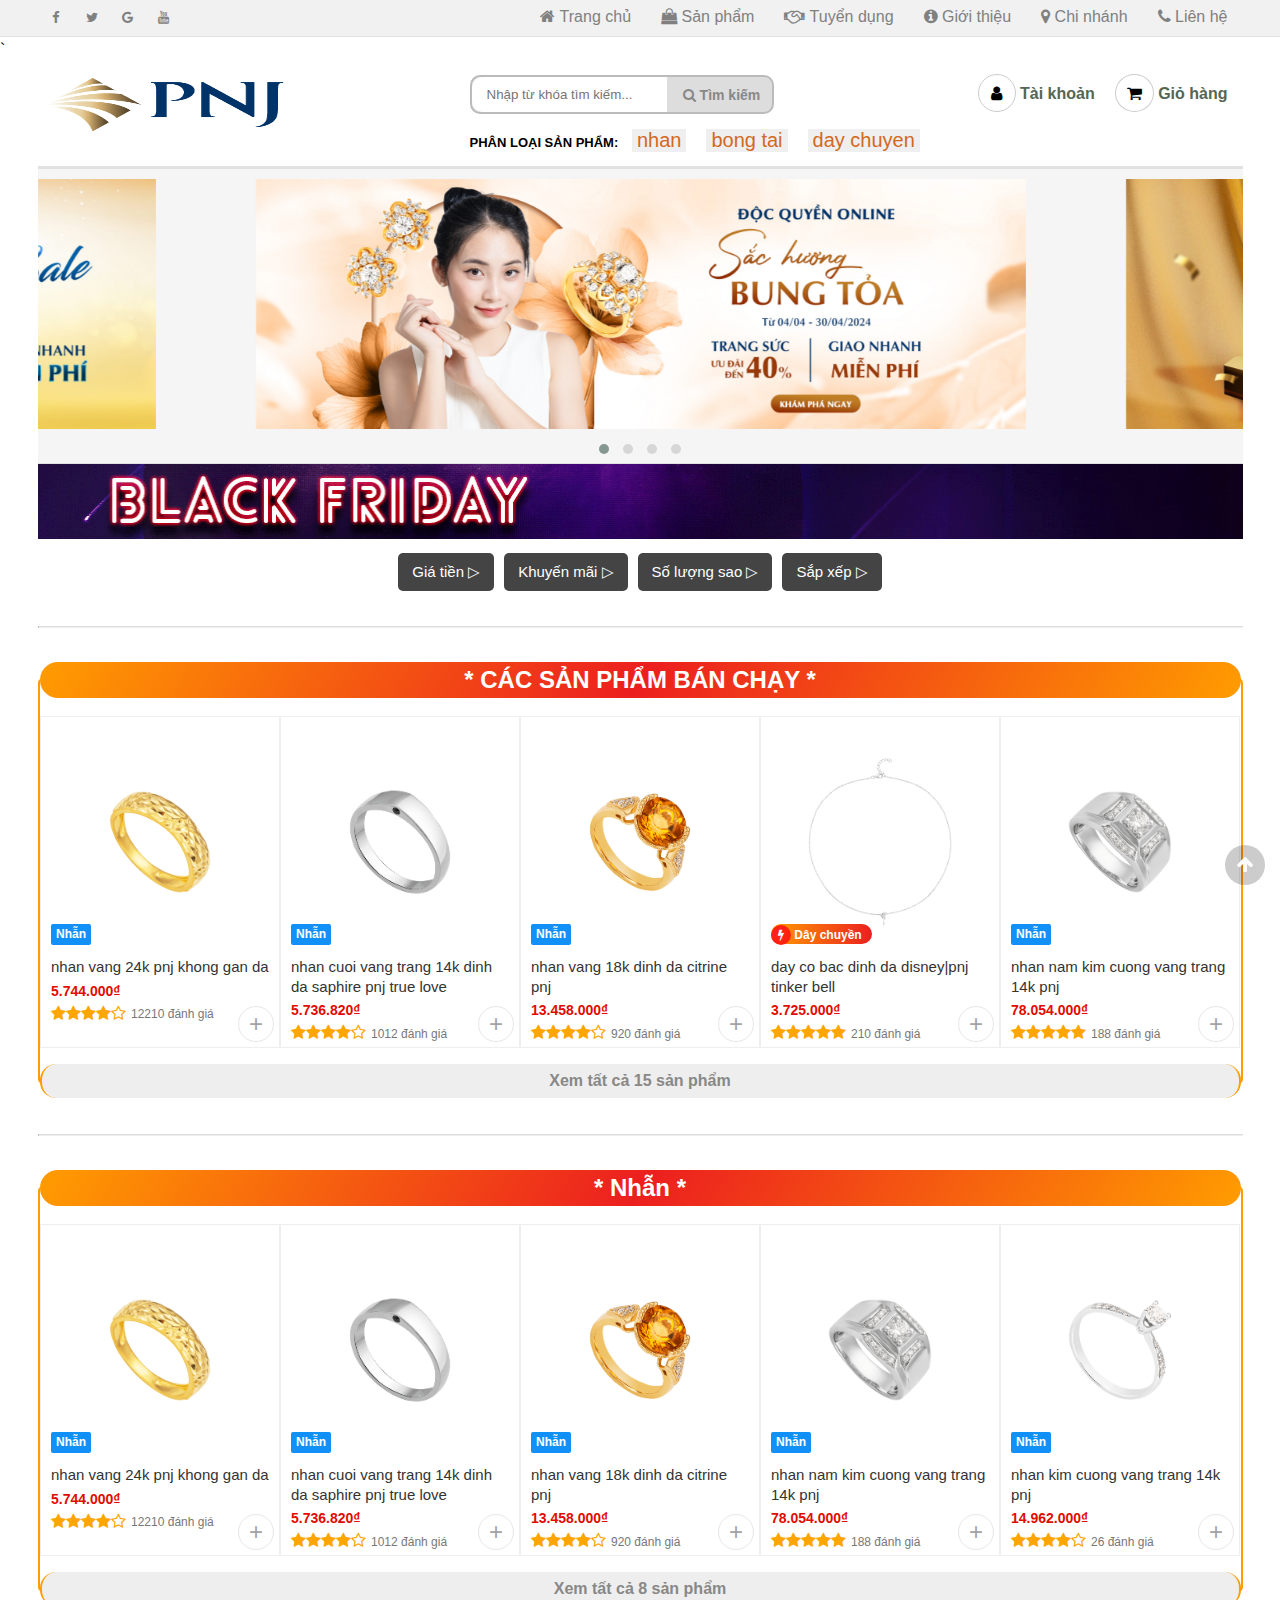
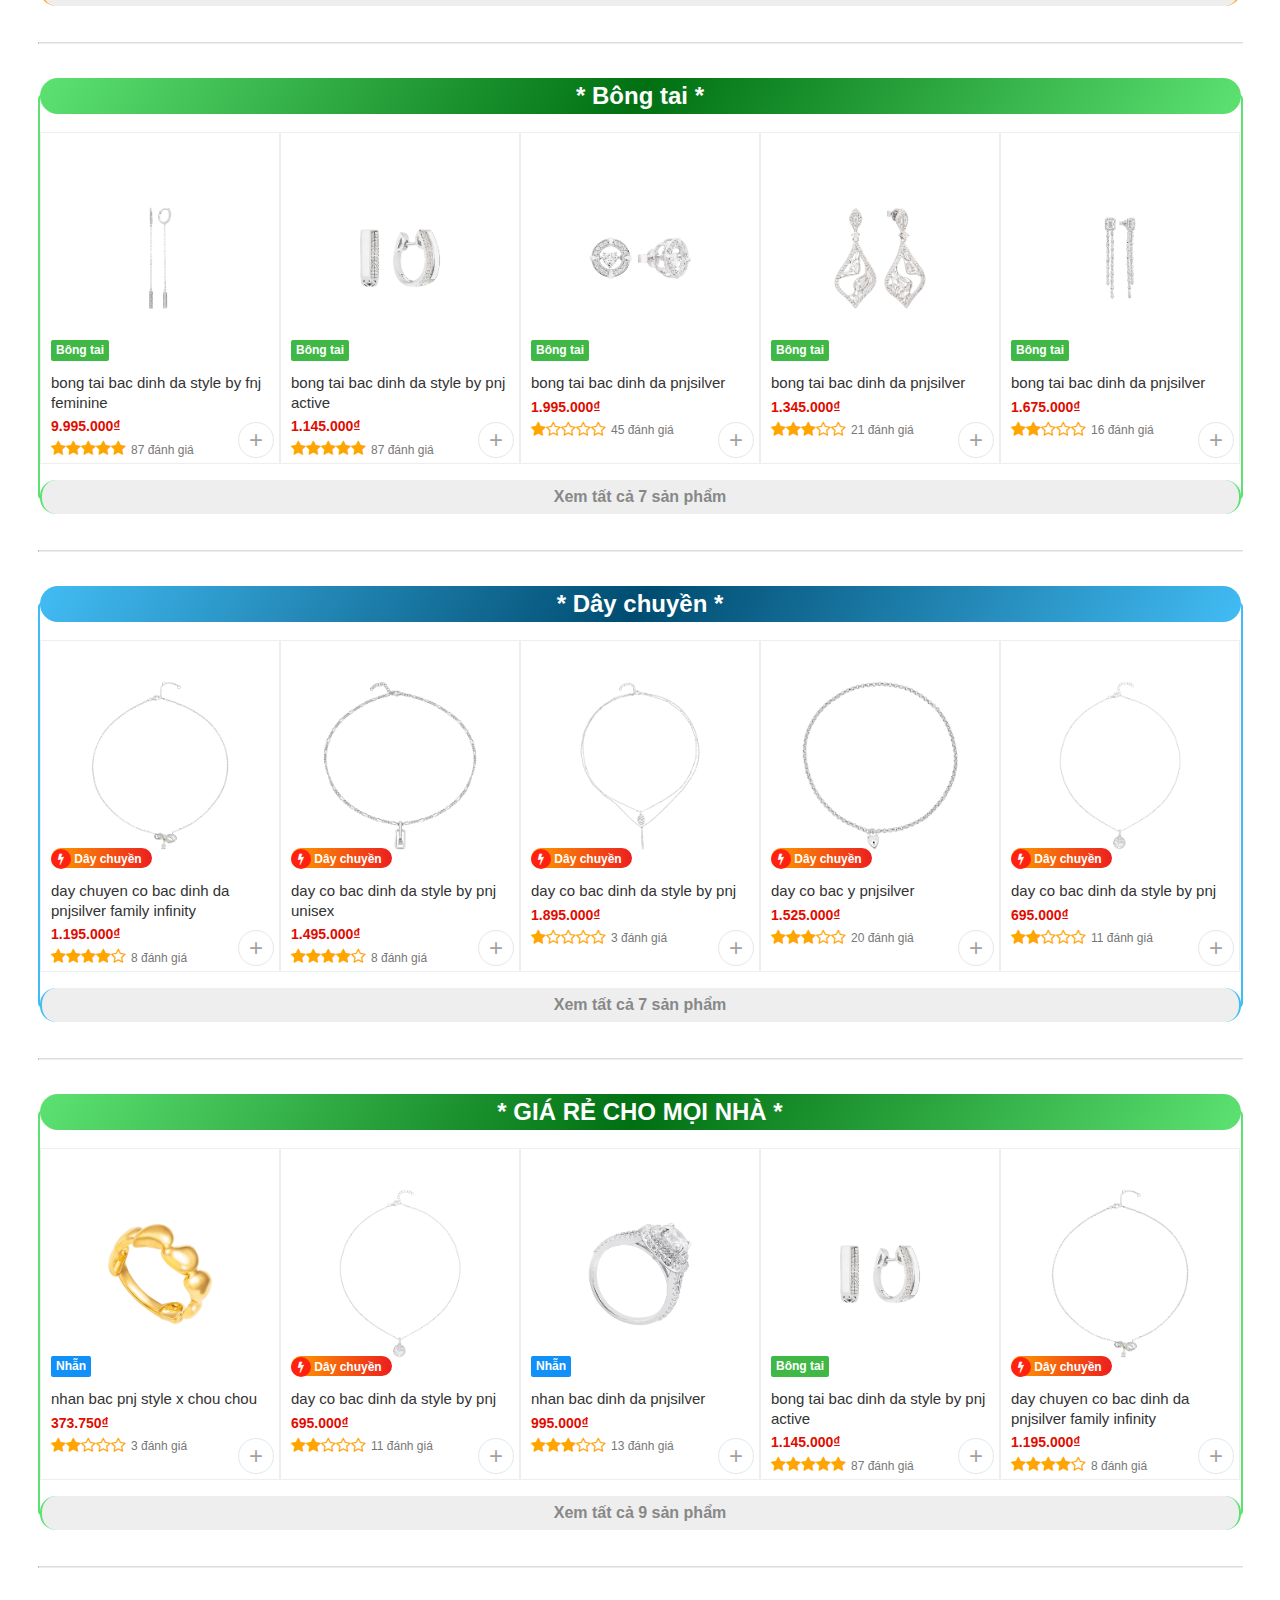
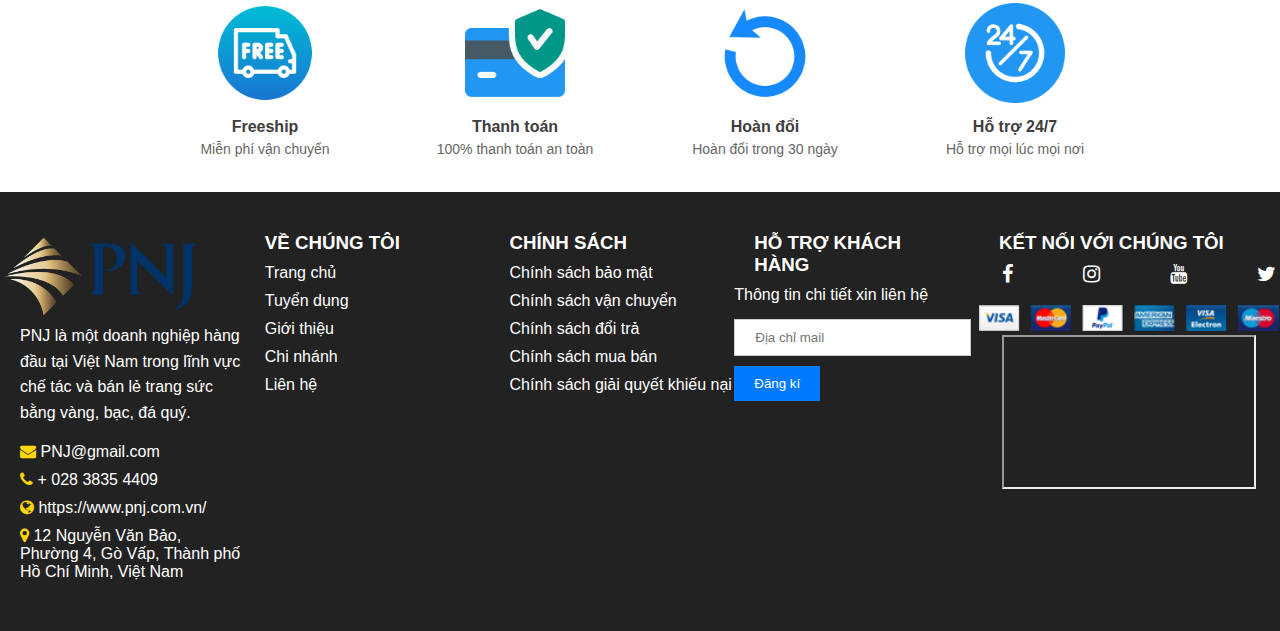
<file: index.html>
<!DOCTYPE html>
<html lang="vi">

<head>
	<meta charset="UTF-8">
	<meta name="viewport" content="width=device-width, initial-scale=1.0">
	<meta http-equiv="X-UA-Compatible" content="ie=edge">

	<title>PNJ</title>
	<link rel="shortcut icon" href="img/favicon.ico" />

	<!-- Load font awesome icons -->
	<link rel="stylesheet" href="https://cdnjs.cloudflare.com/ajax/libs/font-awesome/4.7.0/css/font-awesome.min.css"
	 crossorigin="anonymous">

	<!-- owl carousel libraries -->
	<link rel="stylesheet" href="js/owlcarousel/owl.carousel.min.css">
	<link rel="stylesheet" href="js/owlcarousel/owl.theme.default.min.css">
	<script src="js/Jquery/Jquery.min.js"></script>
	<script src="js/owlcarousel/owl.carousel.min.js"></script>

	<!-- our files -->
	<!-- css -->
	<link rel="stylesheet" href="css/style.css">
	<link rel="stylesheet" href="css/topnav.css">
	<link rel="stylesheet" href="css/header.css">
	<link rel="stylesheet" href="css/banner.css">
	<link rel="stylesheet" href="css/taikhoan.css">
	<link rel="stylesheet" href="css/trangchu.css">
	<link rel="stylesheet" href="css/home_products.css">
	<link rel="stylesheet" href="css/pagination_phantrang.css">
	<link rel="stylesheet" href="css/footer.css">
	<!-- js -->
	<script src="data/products.js"></script>
	<script src="js/classes.js"></script>
	<script src="js/dungchung.js"></script>
	<script src="js/trangchu.js"></script>

</head>

<body>
 <!-- Menu Topnav -->
	<div class="top-nav group">
        <section>
            <div class="social-top-nav">
                <a  class="fa fa-facebook" href="https://www.facebook.com/PNJ.COM.VN"></a>
                <a class="fa fa-twitter"></a>
                <a class="fa fa-google"></a>
                <a class="fa fa-youtube"></a>
            </div> <!-- End Social Topnav -->

            <ul class="top-nav-quicklink flexContain">
                <li><a href="index.html"><i class="fa fa-home"></i> Trang chủ</a></li>
                <li><a href="html/sanpham.html"><i class="fa fa-shopping-bag"></i> Sản phẩm</a></li>
                <li><a href="html/tuyendung.html"><i class="fa fa-handshake-o"></i> Tuyển dụng</a></li>
                <li><a href="html/gioithieu.html"><i class="fa fa-info-circle"></i> Giới thiệu</a></li>
                <li><a href="html/trungtambaohanh.html"><i class="fa fa-map-marker"></i> Chi nhánh</a></li>
                <li><a href="html/lienhe.html"><i class="fa fa-phone"></i> Liên hệ</a></li>
            </ul> <!-- End Quick link -->
        </section><!-- End Section -->
    </div><!-- End Top Nav  -->`
	

	<section>

	<!-- start header -->
		<div class="header group">
			<div class="logo">
				<a href="index.html">
					<img src="img/pnj.png" alt="Trang chủ Pandas Store" title="Trang chủ Trang sức PNJ">
				</a>
			</div> <!-- End Logo -->
			<div class="content">
				<div class="search-header" style="position: relative; left: 162px; top: 1px;">
					<form class="input-search" method="get" action="index.html">
						<div class="autocomplete">
							<input id="search-box" name="search" autocomplete="off" type="text" placeholder="Nhập từ khóa tìm kiếm...">
							<button type="submit">
								<i class="fa fa-search"></i>
								Tìm kiếm
							</button>
						</div>
					</form> <!-- End Form search -->
					<div class="tags">
					<strong>PHÂN LOẠI SẢN PHẨM: </strong>
					</div>
				</div> <!-- End Search header -->
	
				<div class="tools-member">
					<div class="member">
						<a onclick="checkTaiKhoan()">
							<i class="fa fa-user"></i>
							Tài khoản
						</a>
						<div class="menuMember hide">
							<a href="html/nguoidung.html">Trang người dùng</a>
							<a onclick="if(window.confirm('Xác nhận đăng xuất ?')) logOut();">Đăng xuất</a>
						</div>
	
					</div> <!-- End Member -->
	
					<div class="cart">
						<a href="html/giohang.html">
							<i class="fa fa-shopping-cart"></i>
							<span>Giỏ hàng</span>
							<span class="cart-number"></span>
						</a>
					</div> <!-- End Cart -->
	
				</div><!-- End Tools Member -->
			</div> <!-- End Content -->
		</div> <!-- End Header -->
	

		<div class="banner">
			<div class="owl-carousel owl-theme"></div>
		</div> <!-- End Banner -->

		<img src="img/banners/blackFriday.gif" alt="" style="width: 100%;">

		<br>
		<div class="companyMenu group flexContain"></div>

		<div class="flexContain">

			<div class="pricesRangeFilter dropdown">
				<button class="dropbtn">Giá tiền</button>
				<div class="dropdown-content"></div>
			</div>

			<div class="promosFilter dropdown">
				<button class="dropbtn">Khuyến mãi</button>
				<div class="dropdown-content"></div>
			</div>

			<div class="starFilter dropdown">
				<button class="dropbtn">Số lượng sao</button>
				<div class="dropdown-content"></div>
			</div>

			<div class="sortFilter dropdown">
				<button class="dropbtn">Sắp xếp</button>
				<div class="dropdown-content"></div>
			</div>

		</div> <!-- End khung chọn bộ lọc -->

		<div class="choosedFilter flexContain">
			<a id="deleteAllFilter" style="display: none;">
				<h3>Xóa bộ lọc</h3>
			</a>
		</div> <!-- Những bộ lọc đã chọn -->
		<hr>

		<!-- Mặc định mới vào trang sẽ ẩn đi, nếu có filter thì mới hiện lên -->
		<div class="contain-products" style="display:none"> 
			<div class="filterName">
				<input type="text" placeholder="Lọc trong trang theo tên..." onkeyup="filterProductsName(this)">
			</div> <!-- End FilterName -->

			<ul id="products" class="homeproduct group flexContain">
				<div id="khongCoSanPham">
					<i class="fa fa-times-circle"></i>
					Không có sản phẩm nào
				</div> <!-- End Khong co san pham -->
			</ul><!-- End products -->

			<div class="pagination"></div>
		</div>

		<!-- Div hiển thị khung sp hot, khuyến mãi, mới ra mắt ... -->
		<div class="contain-khungSanPham" ></div>

        <div class="features">
            <div class="feature-box">
                <div class="icon">
                    <img src="img/free-shipping.png" alt="Free Shipping">
                </div>
                <h3>Freeship</h3>
                <p>Miễn phí vận chuyển</p>
            </div>
            <div class="feature-box">
                <div class="icon">
                    <img src="img/credit-card.png" alt="Security Payment">
                </div>
                <h3>Thanh toán</h3>
                <p>100% thanh toán an toàn</p>
            </div>
            <div class="feature-box">
                <div class="icon">
                    <img src="img/undo.png" alt="30 Day Return">
                </div>
                <h3> Hoàn đổi</h3>
                <p> Hoàn đổi trong 30 ngày</p>
            </div>
            <div class="feature-box">
                <div class="icon">
                    <img src="img/24-7.png" alt="24/7 Support">
                </div>
                <h3>Hỗ trợ 24/7 </h3>
                <p>Hỗ trợ mọi lúc mọi nơi</p>
            </div>
        </div>
	</section> <!-- End Section -->
	<script>
		addContainTaiKhoan(); addPlc();
	</script>

 <!-- hiện các danh mục sp -->
  <div id="alert">
	<span id="closebtn">&otimes;</span>
</div>

<!--Start footer--> 
<div>
<footer>
  <div class="footer-container">
	<div class="footer-info">
	  <div class="footer-contact">
		<img src="img/pnj.png" alt="" style="width: 200px; height: auto;">
		<p>PNJ là một doanh nghiệp hàng đầu tại Việt Nam trong lĩnh vực chế tác và bán lẻ trang sức bằng vàng, bạc, đá quý.</p> <br>
		<ul class="footer-contact-info">
		  <li>
			<i class="fa fa-envelope"></i> <a href="mailto:PNJ@gmail.com">PNJ@gmail.com</a>
		  </li>
		  <li>
			<i class="fa fa-phone"></i> <a href="tel:02838354409">+ 028 3835 4409</a>
		  </li>
		  <li>
			<i class="fa fa-globe"></i> <a href="https://www.pnj.com.vn/">https://www.pnj.com.vn/</a>
		  </li>
		  <li>
			<i class="fa fa-map-marker"></i> <a href="https://maps.app.goo.gl/6weXketxnfcGbmMC8">12 Nguyễn Văn Bảo, Phường 4, Gò Vấp, Thành phố Hồ Chí Minh, Việt Nam</a>

		  </li>
		</ul>
	  </div>
		<div class="footer-navigation">
			<h3>VỀ CHÚNG TÔI</h3>
			<ul class="footer-navigation-list">
				<li>
					<a href="index.html">Trang chủ</a>
				</li>
				<li>
					<a href="html/tuyendung.html">Tuyển dụng</a>
				</li>
				<li>
					<a href="html/gioithieu.html">Giới thiệu</a>
				</li>
				<li>
					<a href="html/trungtambaohanh.html">Chi nhánh</a>
				</li>
				<li>
					<a href="html/lienhe.html">Liên hệ</a>
				</li>
			</ul>
		</div>
		<div class="footer-account">
			<h3>CHÍNH SÁCH</h3>
			<ul class="footer-account-list">
				<li>
					<a href="#">Chính sách bảo mật</a>
				</li>
				<li>
					<a href="#">Chính sách vận chuyển</a>
				</li>
				<li>
					<a href="#">Chính sách đổi trả</a>
				</li>
				<li>
					<a href="#">Chính sách mua bán</a>
				</li>
				<li>
					<a href="#">Chính sách giải quyết khiếu nại</a>
				</li>
			</ul>
		</div>
		<div class="footer-newsletter">
			<h3>HỖ TRỢ KHÁCH HÀNG</h3>
			<p>Thông tin chi tiết xin liên hệ </p>
			<form action="#">
				<input type="email" placeholder="Địa chỉ mail">
				<button type="submit">Đăng kí</button>
			</form>
		</div>
		<div class="footer-follow-us">
			<h3>KẾT NỐI VỚI CHÚNG TÔI</h3>
			<ul class="footer-follow-us-list">
				<li>
					<a href="https://www.facebook.com/"> <i class="fa fa-facebook"></i> </a>
				</li>
				<li>
					<a href="https://www.instagram.com/"> <i class="fa fa-instagram"></i> </a>
				</li>
				<li>
					<a href="https://www.youtube.com/"> <i class="fa fa-youtube"></i> </a>
				</li>
				<li>
				  <a href="https://twitter.com/"><i class="fa fa-twitter"></i> </a>
			  </li>
			</ul>
			<div class="footer-copyright"> <img src="img/footer/payments.png" alt="VISA">
			</iframe>
			<iframe width="250" height="150" src="https://www.youtube-nocookie.com/embed/-nX_fHrr17o?si=z2niLzBBF5PuYY_H&amp;controls=0" title="YouTube video player"></iframe>
		   </div>
		</div>
	</div>
</div>
</footer>
</div>
	  <!-- Footer End -->

	<i class="fa fa-arrow-up" id="goto-top-page" onclick="gotoTop()"></i>
</body>

</html>
</file>
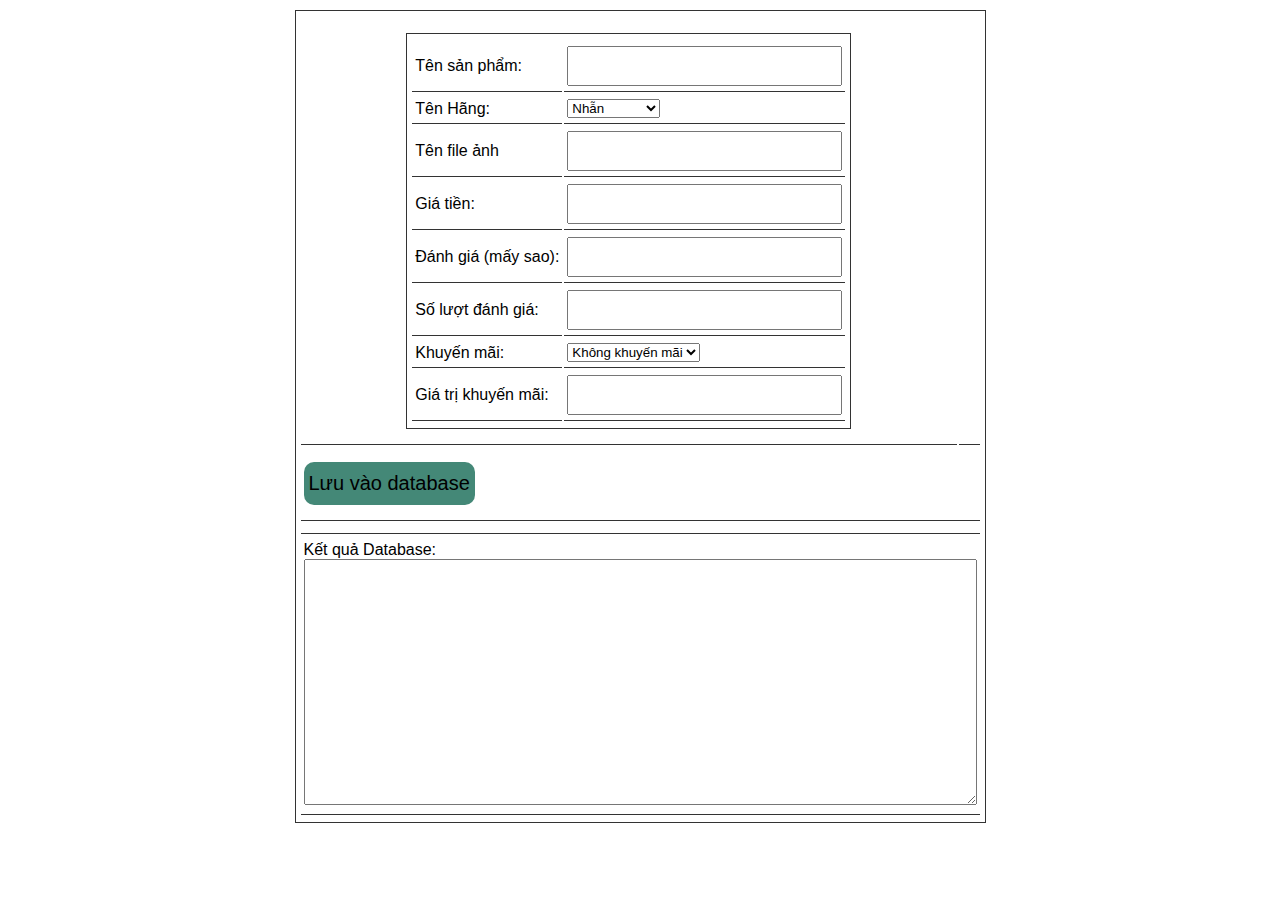
<file: html/createProductJson.html>
<!DOCTYPE html>
<html lang="en">

<head>
	<meta charset="UTF-8">
	<meta name="viewport" content="width=device-width, initial-scale=1.0">
	<title>Create Product code</title>

	<!-- Load font awesome icons -->
	<link rel="stylesheet" href="https://cdnjs.cloudflare.com/ajax/libs/font-awesome/4.7.0/css/font-awesome.min.css"
	 crossorigin="anonymous">
	<link rel="stylesheet" type="text/css" href="../css/style.css">
	<link rel="stylesheet" href="../css/header.css">
	<link rel="stylesheet" type="text/css" href="../css/home_products.css">

	<script src="../data/products.js"></script>
	<script src="../js/classes.js"></script>
	<script src="../js/dungchung.js"></script>

	<style>
		* { 
			outline: none; 
			font-family: sans-serif; 
		}
		
		table {
			padding: 5px 3px;
			border : 1px solid #333;
			margin: 10px auto;
		}
		td {
			padding: 5px 3px;
			border-bottom: 1pt solid #333;
		}
		input {
			padding: 5px 3px;
			height: 26px;
			font-size: 20px;
		}
		button {
			border-radius: 10px;
			margin: 10px auto;
			font-size: 20px;
			padding: 10px 5px;
			border: none;
			cursor: pointer;
			background: #487;
		}
		button:hover {
			background: #4a7;
		}
		textarea {
			padding: 5px 3px;
			font-size: 16px;
		}
		.homeproduct li {
			width: 250px;
		}
	</style>

	<script>
		// Thêm sản phẩm vào trang
		function addProduct(p, id) {
			promo = new Promo(p.promo.name, p.promo.value); // class Promo
			product = new Product(p.img, p.name, p.price, p.star, p.rateCount, promo); // Class product
			addToWeb(product, id);
		}
		function getResult() {
			var name = document.getElementById('name').value;
			var phan_loai = document.getElementById('phan_loai').value;
			var img = document.getElementById('img').value;
			var price = document.getElementById('price').value;
			var star = document.getElementById('star').value || 0;
			var rateCount = document.getElementById('rateCount').value || 0;
			var promoName = document.getElementById('promoName').value;
			var promoValue = document.getElementById('promoValue').value;

			if(img.indexOf('http') < 0) {
				img = "img/products/"+ img;	
			}
return {
	"name": name,
	"phan_loai": phan_loai,
	"img": img,
	"price": price,
	"star": star,
	"rateCount": rateCount,
	"promo": {
		"name": promoName,
		"value": promoValue
	}
};
		}

		function saveToDatabase() {
			var r = getResult();
			if(!r.name || !r.price) {
				alert('Chưa nhập tên hoặc giá tiền');
				return;
			}

			addProduct(r, 'products');
			var textarea = document.getElementById('t_a');
			if(textarea.innerHTML == '')
				textarea.innerHTML += JSON.stringify(r, null, "\t");
			else textarea.innerHTML += ',\n'+JSON.stringify(r, null, "\t");
		}

		function valueChange() {
			document.getElementById('live').innerHTML = '';
			addProduct(getResult(), 'live');
		}

		window.onload = function() {
			var inp = document.getElementsByTagName('input');
			for(var i = 0; i < inp.length; i++) {
				inp[i].onkeyup = valueChange;
			}
			document.getElementById('phan_loai').onchange = valueChange;
		}
	</script>

</head>

<body>
	<table>
		<tr>
			<td>
				<table cellpadding="7">
					<tr>
						<td>Tên sản phẩm:</td>
						<td><input id="name" type="text" onchange=""></td>
					</tr>
					<tr>
						<td>Tên Hãng:</td>
						<td>
							<select name="" id="phan_loai">
								<option value="nhan">Nhẫn</option>
								<option value="bong tai">Bông tai</option>
								
								<option value="day chuyen">Dây chuyền</option>
								
							</select>
						</td>
					</tr>
					<tr>
						<td>Tên file ảnh</td>
						<td><input id="img" type="text"></td>
					</tr>
					<tr>
						<td>Giá tiền:</td>
						<td><input id="price" type="text"></td>
					</tr>
					<tr>
						<td>Đánh giá (mấy sao):</td>
						<td><input id="star" type="text"></td>
					</tr>
					<tr>
						<td>Số lượt đánh giá:</td>
						<td><input id="rateCount" type="text"></td>
					</tr>
					<tr>
						<td>Khuyến mãi:</td>
						<td>
							<select name="km" id="promoName" onchange="valueChange()">
								<option value="">Không khuyến mãi</option>
								<option value="giamgia">Giảm giá</option>
								<option value="moiramat">Mới ra mắt</option>
								<option value="giareonline">Giá rẻ online</option>
							</select>

						</td>
					</tr>
					<tr>
						<td>Giá trị khuyến mãi:</td>
						<td><input id="promoValue" type="text"></td>
					</tr>
				</table>
			</td>

			<td>
				<ul class="homeproduct group flexContain" id="live"></ul>
			</td>
		</tr>
		<tr>
			<td colspan="2">
				<button onclick="saveToDatabase()">Lưu vào database</button>
			</td>
		</tr>
		<tr>
			<td colspan="2">
				<ul class="homeproduct" id="products"></ul>
			</td>
		</tr>
		<tr>
			<td colspan="2">
				<p>Kết quả Database:</p>
				<textarea rows="13" cols="70" id="t_a"></textarea>
			</td>
		</tr>
	</table>

</body>

</html>
</file>
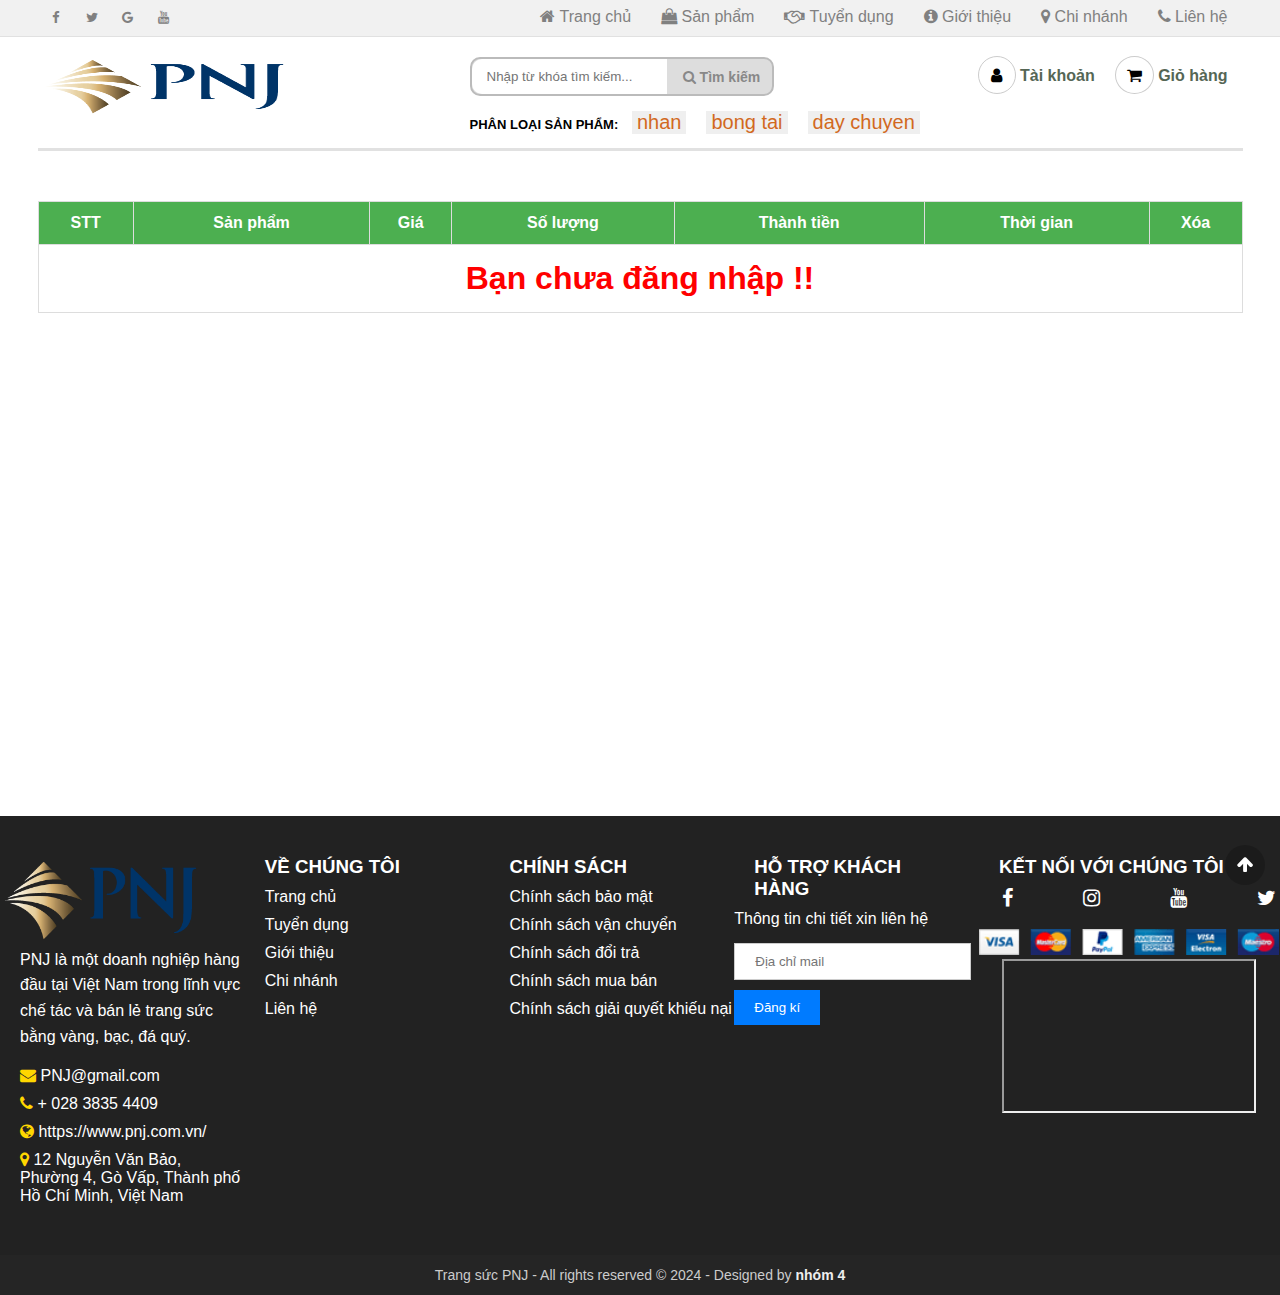
<file: html/giohang.html>
<!DOCTYPE html>
<html lang="vi">

<head>
	<meta charset="UTF-8">
	<meta name="viewport" content="width=device-width, initial-scale=1.0">
	<meta http-equiv="X-UA-Compatible" content="ie=edge">
	<link rel="shortcut icon" href="../img/favorite.ico" />

	<title>Trang sức PNJ</title>

	<!-- Load font awesome icons ,, -->
	<link rel="stylesheet" href="https://cdnjs.cloudflare.com/ajax/libs/font-awesome/4.7.0/css/font-awesome.min.css"
	 crossorigin="anonymous">

	<!-- our files -->
	<!-- css -->
	<link rel="stylesheet" href="../css/style.css">
	<link rel="stylesheet" href="../css/topnav.css">
	<link rel="stylesheet" href="../css/header.css">
	<link rel="stylesheet" href="../css/taikhoan.css">
	<link rel="stylesheet" href="../css/gioHang.css">
	<link rel="stylesheet" href="../css/footer.css">
	<!-- js -->
	<script src="../data/products.js"></script>
	<script src="../js/classes.js"></script>
	<script src="../js/dungchung.js"></script>
	<script src="../js/giohang.js"></script>

</head>

<body>
	<script> addTopNav(); </script>

	<section style="min-height: 85vh">
		<script> addHeader(); </script>

		<table class="listSanPham" > </table>
		
	</section> <!-- End Section -->

	<script>
		addContainTaiKhoan();
	</script>

	<div class="footer"><script>addFooter();</script></div>

	<i class="fa fa-arrow-up" id="goto-top-page" onclick="gotoTop()"></i>
</body>

</html>
</file>
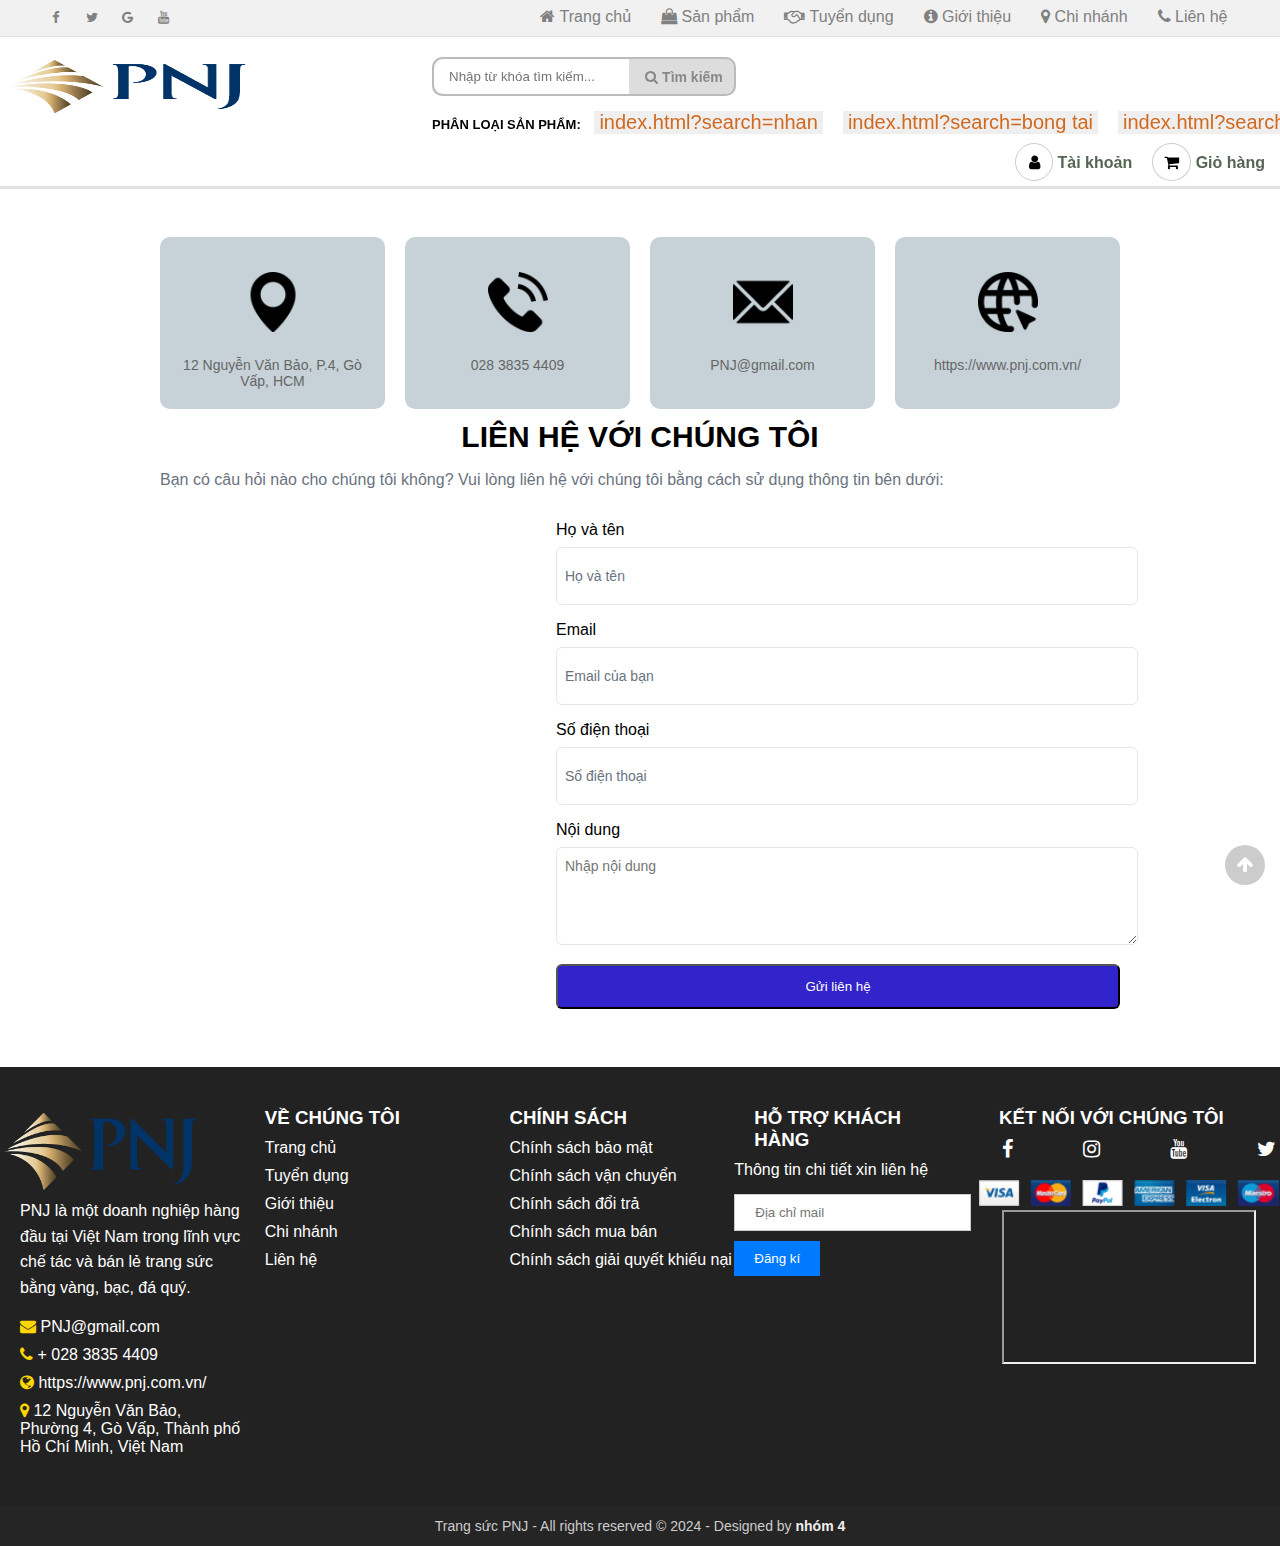
<file: html/lienhe.html>
<!DOCTYPE html>
<html lang="vi">

<head>
    <meta charset="UTF-8">
    <meta name="viewport" content="width=device-width, initial-scale=1.0">
    <meta http-equiv="X-UA-Compatible" content="ie=edge">
    <title>Liên hệ - Trang sức PNJ</title>

    <!-- Load font awesome icons -->
    <link rel="stylesheet" href="https://cdnjs.cloudflare.com/ajax/libs/font-awesome/4.7.0/css/font-awesome.min.css" crossorigin="anonymous">

    <!-- our files -->
    <!-- css -->
    <link rel="stylesheet" href="../css/style.css">
    <link rel="stylesheet" href="../css/topnav.css">
    <link rel="stylesheet" href="../css/header.css">
    <link rel="stylesheet" href="../css/taikhoan.css">
    <link rel="stylesheet" href="../css/footer.css">
    <link rel="stylesheet" href="../css/lienhe.css">

    <!-- js -->
    <script src="../data/products.js"></script>
    <script src="../js/dungchung.js"></script>
    <script src="../js/lienhe.js"></script>

    
    <script>
      
    </script>

</head>

<body>
    <script> addTopNav();</script>
    <script> addHeader(); </script>
    <!-- thanh tìm kiếm và phân loại-->

   
 
        <section class="contact-section">

            <div class="features">
                <div class="feature-box">
                    <div class="icon">
                        <img src="../img/location-pin.png" alt="địa chỉ">
                    </div>
                    <p>12 Nguyễn Văn Bảo, P.4, Gò Vấp, HCM</p>
                </div>
                <div class="feature-box">
                    <div class="icon">
                        <img src="../img/telephone.png" alt="điện thoại">
                    </div>
                    <p>028 3835 4409</p>
                </div>
                <div class="feature-box">
                    <div class="icon">
                        <img src="../img/email.png" alt="mail">
                    </div>
                    <p> PNJ@gmail.com</p>
                </div>
                <div class="feature-box">
                    <div class="icon">
                        <img src="../img/domain.png" alt="">
                    </div>
                    <p> https://www.pnj.com.vn/</p>
                </div>
            </div>
            
            <div class="contact-intro">
                <h2 class="contact-title">LIÊN HỆ VỚI CHÚNG TÔI</h2>
                <p class="contact-description">Bạn có câu hỏi nào cho chúng tôi không? Vui lòng liên hệ với chúng tôi bằng cách sử dụng thông tin bên dưới:</p>
            </div>

            <div class="contact-form-map">
                <div class="contact-map">
                  <iframe src="https://www.google.com/maps/embed?pb=!1m18!1m12!1m3!1d7837.7163381820765!2d106.68427047408804!3d10.822164158350363!2m3!1f0!2f0!3f0!3m2!1i1024!2i768!4f13.1!3m3!1m2!1s0x3174deb3ef536f31%3A0x8b7bb8b7c956157b!2zVHLGsOG7nW5nIMSQ4bqhaSBo4buNYyBDw7RuZyBuZ2hp4buHcCBUUC5IQ00!5e0!3m2!1svi!2sfr!4v1715998978489!5m2!1svi!2sfr"width="100%" height="450" style="border:0;" allowfullscreen="" loading="lazy"></iframe>
                </div>
                <div class="contact-form">
                    <form name="formlh" onsubmit="return nguoidung()">
                        <div class="form-group-container">
                            <div class="form-group">
                                <label for="name" class="form-label">Họ và tên</label>
                                <input id="name" name="name" class="form-input" placeholder="Họ và tên" type="text" required minlength="4">
                            </div>
                            <div class="form-group">
                                <label for="email" class="form-label">Email</label>
                                <input id="email" name="email" class="form-input" placeholder="Email của bạn" type="email" required>
                            </div>
                            <div class="form-group">
                                <label for="phone" class="form-label">Số điện thoại</label>
                                <input id="phone" name="phone" class="form-input" placeholder="Số điện thoại" type="text" maxlength="11" minlength="10" required>
                            </div>
                            <div class="form-group">
                                <label for="message" class="form-label">Nội dung</label>
                                <textarea class="form-textarea" id="message" name="message" placeholder="Nhập nội dung" required></textarea>
                            </div>
                        </div>
                        <button class="form-submit" type="submit">Gửi liên hệ</button>
                    </form>
                </div>
            </div>
        </section>

    </div>   

    <script>addContainTaiKhoan();</script>

    <!-- Start footer -->
    <div class="footer"><script>addFooter();</script></div>
    <!-- Footer End -->

    <i class="fa fa-arrow-up" id="goto-top-page" onclick="gotoTop()"></i>
</body>

</html>
</file>
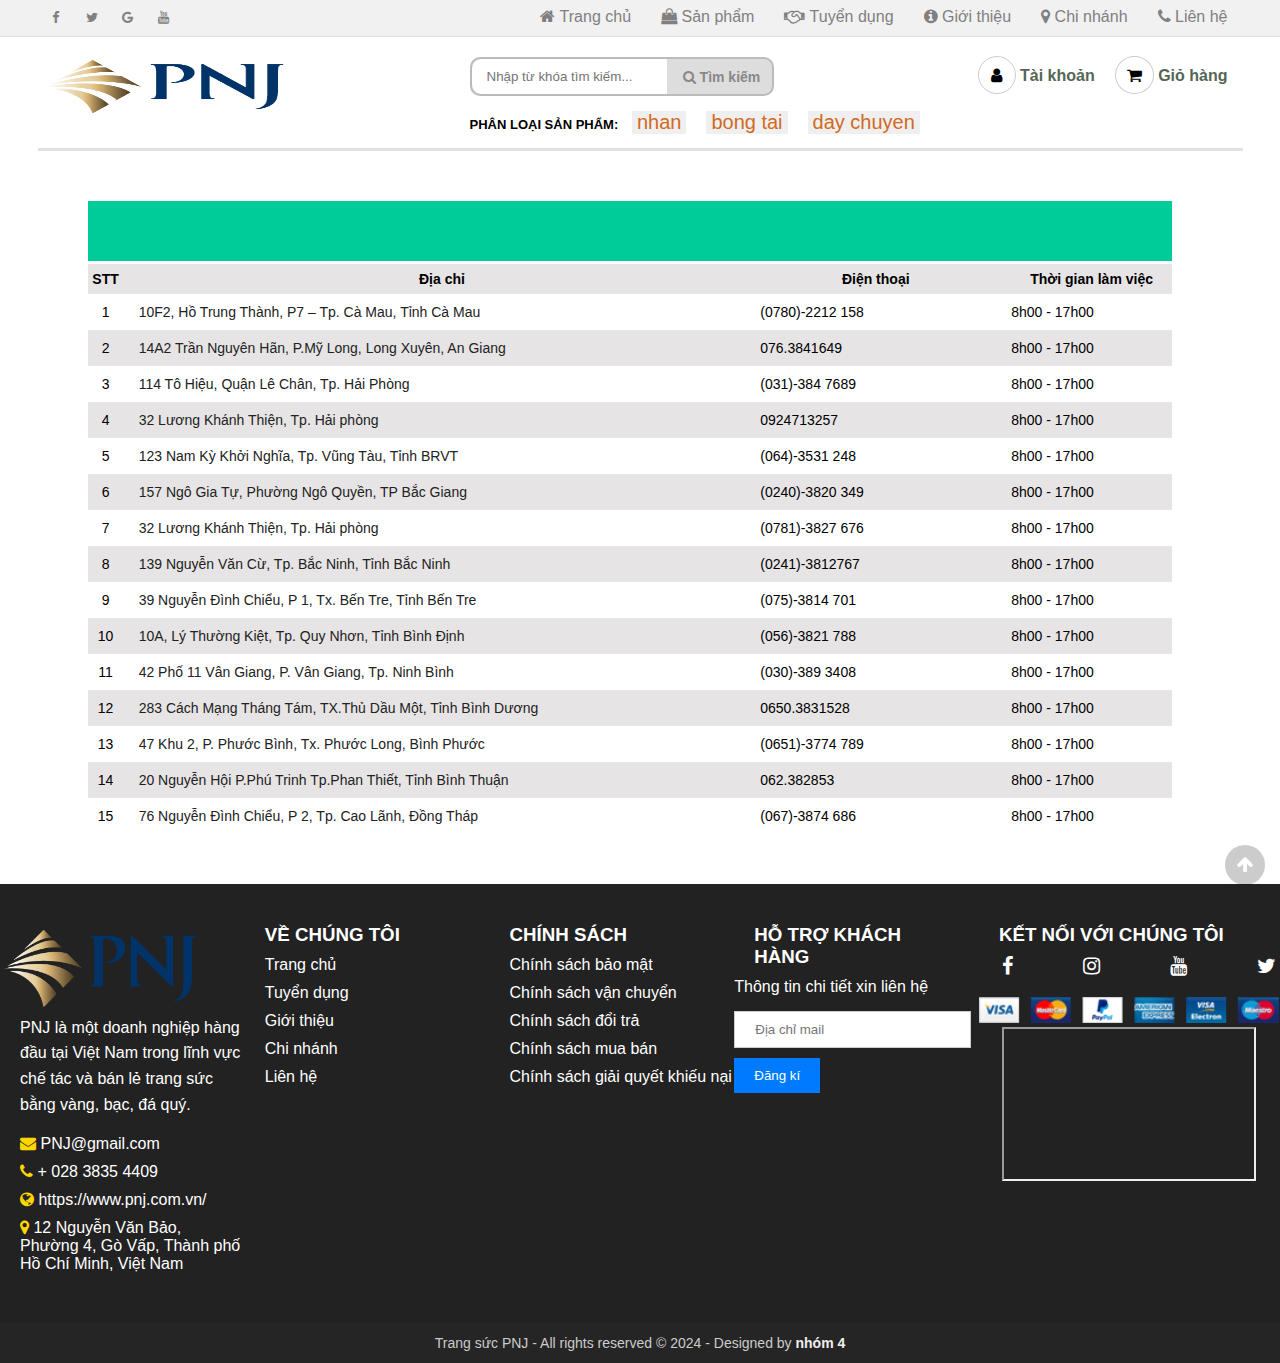
<file: html/trungtambaohanh.html>
<!DOCTYPE html>
<html lang="vi">
<head>
    <meta charset="UTF-8">
    <meta name="viewport" content="width=device-width, initial-scale=1.0">
    <meta http-equiv="X-UA-Compatible" content="ie=edge">
    <title>các chi nhánh - Panda Strore</title>
   

 
    <!-- Load font awesome icons -->
       <link rel="stylesheet" href="https://cdnjs.cloudflare.com/ajax/libs/font-awesome/4.7.0/css/font-awesome.min.css"
       crossorigin="anonymous">

    <!-- our files -->
    <!-- css -->
    <link rel="stylesheet" href="../css/style.css">
    <link rel="stylesheet" href="../css/topnav.css">
    <link rel="stylesheet" href="../css/header.css">
    <link rel="stylesheet" href="../css/taikhoan.css">
    <link rel="stylesheet" href="../css/footer.css">
    <link rel="stylesheet" href="../css/baohanh.css">
    <!-- js -->
    <script src="../data/products.js"></script>
	<script src="../js/dungchung.js"></script>

    <script>
        window.onload = function () {
            khoiTao();
            // thêm tags (từ khóa) vào khung tìm kiếm
            var tags = ["nhan", "bong tai","day chuyen"];
            for (var t of tags) addTags(t, "index.html?search=" + t);
        }
    </script>
</head>

<body>

    <script>addTopNav();</script>

    <section style="min-height: 85vh">
        <script>addHeader();</script>

        <table>
            <tr>
                <td colspan="4" class="header-table">
                    <marquee behavior="scroll" direction=left>Các chi nhánh của Trang sức PNJ</marquee>
                </td>
            </tr>
            <tr>
                <th class="col1">STT</th>
                <th class="col2">Địa chỉ</th>
                <th class="col3">Điện thoại</th>
                <th class="col4">Thời gian làm việc</th>
            </tr>

            <script>
                var trungtam = [
                    ["10F2, Hồ Trung Thành, P7 – Tp. Cà Mau, Tỉnh Cà Mau"       , "(0780)-2212 158" , "8h00 - 17h00"],
                    ["14A2 Trần Nguyên Hãn, P.Mỹ Long, Long Xuyên, An Giang"    , "076.3841649"     , "8h00 - 17h00"],
                    ["114 Tô Hiệu, Quận Lê Chân, Tp. Hải Phòng"                 , "(031)-384 7689"  , "8h00 - 17h00"],
                    ["32 Lương Khánh Thiện, Tp. Hải phòng"                      , "0924713257"      , "8h00 - 17h00"],
                    ["123 Nam Kỳ Khởi Nghĩa, Tp. Vũng Tàu, Tỉnh BRVT"           , "(064)-3531 248"  , "8h00 - 17h00"],
                    ["157 Ngô Gia Tự, Phường Ngô Quyền, TP Bắc Giang"           , "(0240)-3820 349" , "8h00 - 17h00"],
                    ["32 Lương Khánh Thiện, Tp. Hải phòng"                      , "(0781)-3827 676" , "8h00 - 17h00"],
                    ["139 Nguyễn Văn Cừ, Tp. Bắc Ninh, Tỉnh Bắc Ninh"           , "(0241)-3812767"  , "8h00 - 17h00"],
                    ["39 Nguyễn Đình Chiểu, P 1, Tx. Bến Tre, Tỉnh Bến Tre"     , "(075)-3814 701"  , "8h00 - 17h00"],
                    ["10A, Lý Thường Kiệt, Tp. Quy Nhơn, Tỉnh Bình Định"        , "(056)-3821 788"  , "8h00 - 17h00"],
                    ["42 Phố 11 Vân Giang, P. Vân Giang, Tp. Ninh Bình"         , "(030)-389 3408"  , "8h00 - 17h00"],
                    ["283 Cách Mạng Tháng Tám, TX.Thủ Dầu Một, Tỉnh Bình Dương" , "0650.3831528"    , "8h00 - 17h00"],
                    ["47 Khu 2, P. Phước Bình, Tx. Phước Long, Bình Phước"      , "(0651)-3774 789" , "8h00 - 17h00"],
                    ["20 Nguyễn Hội P.Phú Trinh Tp.Phan Thiết, Tỉnh Bình Thuận" , "062.382853"      , "8h00 - 17h00"],
                    ["76 Nguyễn Đình Chiểu, P 2, Tp. Cao Lãnh, Đồng Tháp"       , "(067)-3874 686"  , "8h00 - 17h00"]
                ]

                for (var i = 0; i < trungtam.length; i++) {
                    var link = 'https://maps.google.com/maps?q=' + trungtam[i][0];
                    document.write(`
                        <tr>
                            <td class="col1">` + (i + 1) + `</td>
                            <td class="col2"> 
                                <a href="`+link+`" target="_blank" title="Xem bản đồ">
                                    ` + trungtam[i][0] +`
                                </a>
                            </td>
                            <td class="col3">` + trungtam[i][1] +`</td>
                            <td class="col4">` + trungtam[i][2] +`</td>
                        </tr>
                    `)
                }
            </script>
        </table>

    </section>

    <script>addContainTaiKhoan(); </script>
    <!--Start footer--> 
    <div class="footer"><script>addFooter();</script></div>
    <!-- Footer End -->
    </div>

    <i class="fa fa-arrow-up" id="goto-top-page" onclick="gotoTop()"></i>

</body>

</html>
</file>
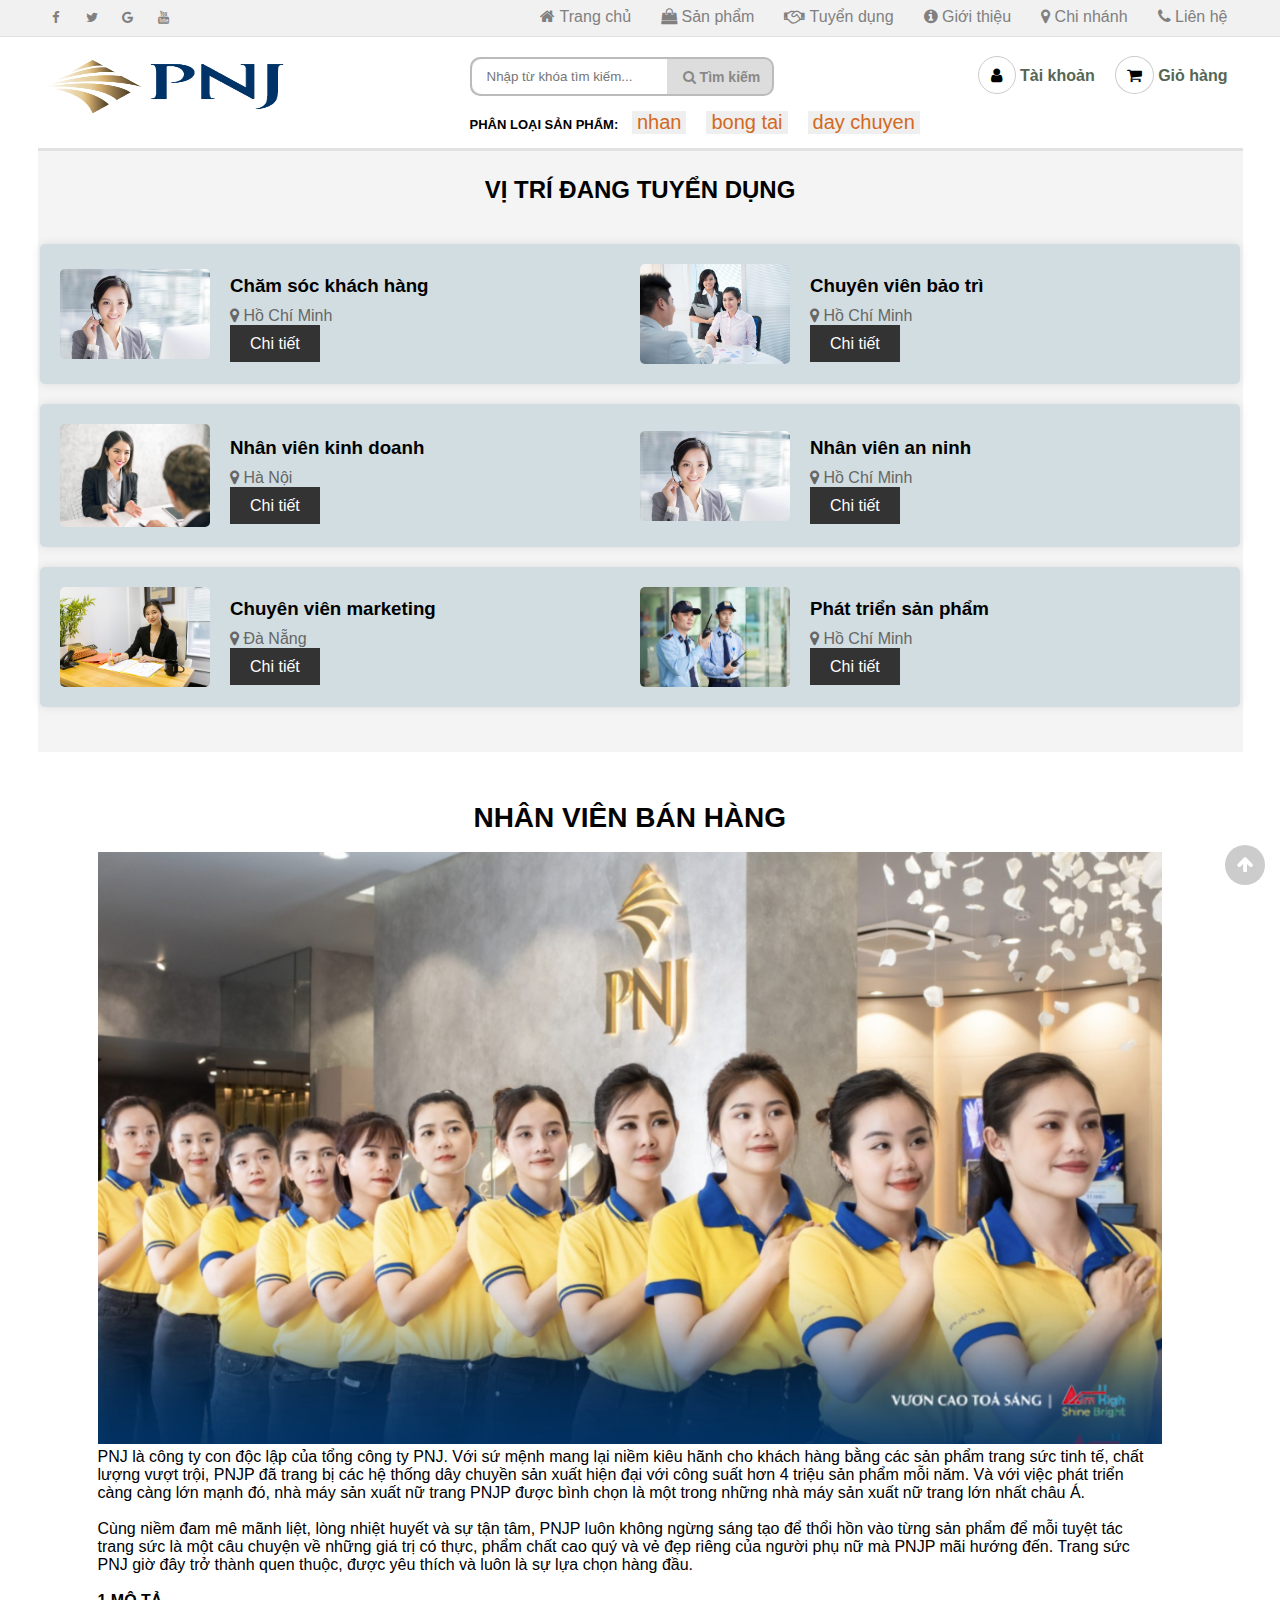
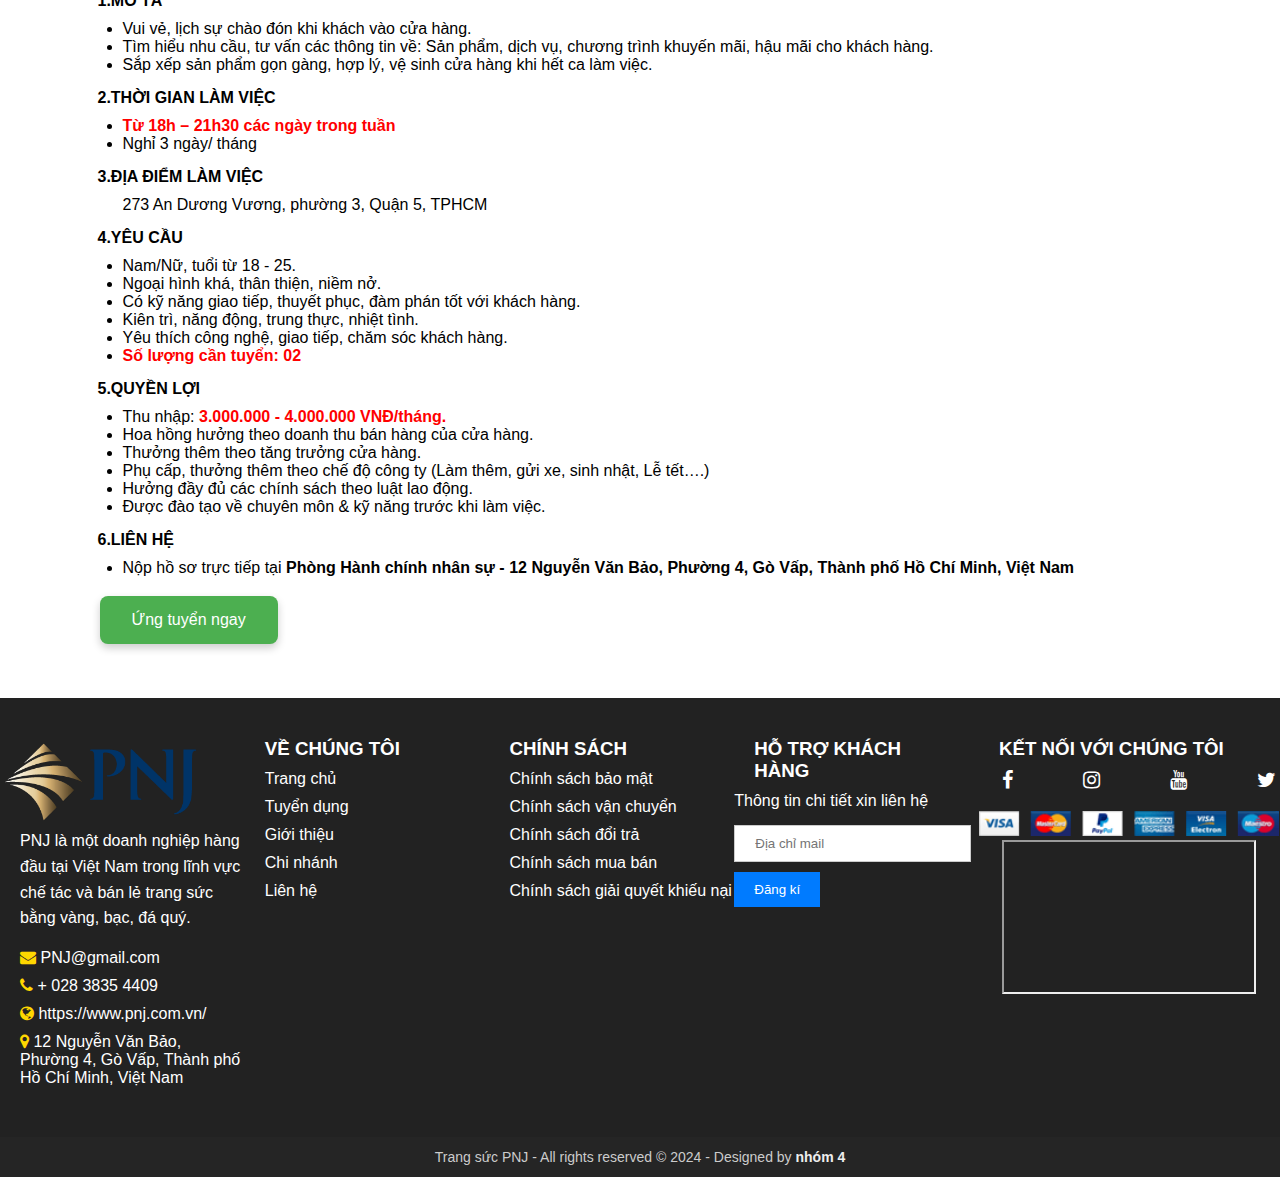
<file: html/tuyendung.html>
<!DOCTYPE html>
<html lang="en">

<head>
    <meta charset="UTF-8">
    <meta name="viewport" content="width=device-width, initial-scale=1.0">
    <meta http-equiv="X-UA-Compatible" content="ie=edge">
    <title>Tuyển dụng - Trang sức PNJ store</title>

    <!-- Load font awesome icons -->
    <link rel="stylesheet" href="https://cdnjs.cloudflare.com/ajax/libs/font-awesome/4.7.0/css/font-awesome.min.css"
        crossorigin="anonymous">
        

    <!-- our files -->
    <!-- css -->
    <link rel="stylesheet" href="../css/style.css">
    <link rel="stylesheet" href="../css/topnav.css">
    <link rel="stylesheet" href="../css/header.css">
    <link rel="stylesheet" href="../css/taikhoan.css">
    <link rel="stylesheet" href="../css/footer.css">
    <link rel="stylesheet" href="../css/tuyendung.css">

    <!-- js -->
    <script src="../data/products.js"></script>
	<script src="../js/dungchung.js"></script>
    <script src="../js/tuyendung.js"></script>
    <script>
        window.onload = function () {
            khoiTao();
            // thêm tags (từ khóa) vào khung tìm kiếm
            var tags = ["nhan", "bong tai","day chuyen"];
            for (var t of tags) addTags(t, "index.html?search=" + t);
        }
    </script>

</head>

<body>
    <script> addTopNav();</script>

    <section style="min-height: 85vh">
        <script> addHeader(); </script>
        <header>

            <section class="job-listings" id="jobs">
                <div class="container">
                    <h2>VỊ TRÍ ĐANG TUYỂN DỤNG</h2>
                    <div class="job">
                        <img src="../img/tuyendung.jpg" alt="" class="job-image">
                        <div class="job-details">
                            <h3>Chăm sóc khách hàng</h3>
                            <p><i class="fa fa-map-marker"></i> Hồ Chí Minh</p>
                            <a href="#" class="btn">Chi tiết</a>
                        </div>
            
                        <img src="../img/tuyendung3.jpg" alt="" class="job-image">
                        <div class="job-details">
                            <h3>Chuyên viên bảo trì</h3>
                            <p><i class="fa fa-map-marker"></i> Hồ Chí Minh</p>
                            <a href="#" class="btn">Chi tiết</a>
                        </div>
            
            
                    </div>
                    <div class="job">
                        <img src="../img/tuyendung1.jpg" alt="" class="job-image">
                        <div class="job-details">
                            <h3>Nhân viên kinh doanh</h3>
                            <p><i class="fa fa-map-marker"></i> Hà Nội</p>
                            <a href="#" class="btn">Chi tiết</a>
                        </div>
            
                        <img src="../img/tuyendung.jpg" alt="" class="job-image">
                        <div class="job-details">
                            <h3>Nhân viên an ninh</h3>
                            <p><i class="fa fa-map-marker"></i> Hồ Chí Minh</p>
                            <a href="#" class="btn">Chi tiết</a>
                        </div>
            
                    </div>
                    <div class="job">
                        <img src="../img/tuyendung2.jpg" alt="" class="job-image">
                        <div class="job-details">
                            <h3>Chuyên viên marketing</h3>
                            <p><i class="fa fa-map-marker"></i> Đà Nẵng</p>
                            <a href="#" class="btn">Chi tiết</a>
                        </div>
            
                        <img src="../img/tuyendung4.jpg" alt="" class="job-image">
                        <div class="job-details">
                            <h3>Phát triển sản phẩm</h3>
                            <p><i class="fa fa-map-marker"></i> Hồ Chí Minh</p>
                            <a href="#" class="btn">Chi tiết</a>
                        </div>
                    </div>
                </div>
            </section>
        
        <div class="body-tuyendung">
            <div class="tuyendung-info">
                <h1 class="tieude">NHÂN VIÊN BÁN HÀNG</h1><br/>
                <img  src="../img/anh_tv/tuyendung.jpg" width = 100%/>
                <p> PNJ là công ty con độc lập của tổng công ty PNJ. Với sứ mệnh mang lại niềm kiêu hãnh cho khách hàng bằng các sản phẩm trang sức tinh tế, chất lượng vượt trội,
        PNJP đã trang bị các hệ thống dây chuyền sản xuất hiện đại với công suất hơn 4 triệu sản phẩm mỗi năm. Và với việc phát triển càng càng lớn mạnh đó, nhà máy sản xuất nữ trang
         PNJP được bình chọn là một trong những nhà máy sản xuất nữ trang lớn nhất châu Á.</p> <br>

            <p>Cùng niềm đam mê mãnh liệt, lòng nhiệt huyết và sự tận tâm, PNJP luôn không ngừng sáng tạo để thổi hồn vào từng sản phẩm để mỗi tuyệt tác trang sức là một câu chuyện về những giá trị có thực, phẩm chất cao quý và vẻ đẹp riêng của người phụ nữ mà PNJP mãi hướng đến. Trang sức PNJ giờ đây trở thành quen thuộc, được yêu thích và luôn là sự lựa chọn hàng đầu.</p> <br>
           
                <b>1.MÔ TẢ</b>
                <ul class="tuyendung-noidung">
                    <li>Vui vẻ, lịch sự chào đón khi khách vào cửa hàng.</li>
                    <li>
                        Tìm hiểu nhu cầu, tư vấn các thông tin về: Sản phẩm, dịch vụ, chương trình khuyến mãi, hậu mãi cho khách hàng.
                    </li>
                    <li>Sắp xếp sản phẩm gọn gàng, hợp lý, vệ sinh cửa hàng khi hết ca làm việc.</li>
                </ul>

                <b>2.THỜI GIAN LÀM VIỆC</b>
                <ul class="tuyendung-noidung">
                    <li><span>Từ 18h – 21h30 các ngày trong tuần</span></li>
                    <li>Nghỉ 3 ngày/ tháng</li>
                </ul>

                <b>3.ĐỊA ĐIỂM LÀM VIỆC</b>
                <ul class="tuyendung-noidung">
                    <span>273 An Dương Vương, phường 3, Quận 5, TPHCM</span>
                </ul>

                <b>4.YÊU CẦU</b>
                <ul class="tuyendung-noidung">
                    <li>Nam/Nữ, tuổi từ 18 - 25.</li>
                    <li>Ngoại hình khá, thân thiện, niềm nở.</li>
                    <li>Có kỹ năng giao tiếp, thuyết phục, đàm phán tốt với khách hàng.</li>
                    <li>Kiên trì, năng động, trung thực, nhiệt tình.</li>
                    <li>Yêu thích công nghệ, giao tiếp, chăm sóc khách hàng.</li>
                    <li><span>Số lượng cần tuyển: 02</span></li>
                </ul>

                <b>5.QUYỀN LỢI</b>
                <ul class="tuyendung-noidung">
                    <li>Thu nhập: <span>3.000.000 - 4.000.000 VNĐ/tháng.</span></li>
                    <li>Hoa hồng hưởng theo doanh thu bán hàng của cửa hàng.</li>
                    <li>Thưởng thêm theo tăng trưởng cửa hàng.</li>
                    <li>Phụ cấp, thưởng thêm theo chế độ công ty (Làm thêm, gửi xe, sinh nhật, Lễ tết….)</li>
                    <li>Hưởng đầy đủ các chính sách theo luật lao động.</li>
                    <li>Được đào tạo về chuyên môn & kỹ năng trước khi làm việc.</li>
                    
                </ul>

                <b>6.LIÊN HỆ</b>
                <ul class="tuyendung-noidung">
                   
                    <li>Nộp hồ sơ trực tiếp tại <b>Phòng Hành chính nhân sự - 12 Nguyễn Văn Bảo, Phường 4, Gò Vấp, Thành phố Hồ Chí Minh, Việt Nam</b></li>
                </ul>
                <button class="ung-tuyen" onclick="toggleForm()">Ứng tuyển ngay</button>

<div id="ung-tuyen-form" class="ung-tuyen-form hidden">
    <!-- Form ứng tuyển -->
    <form id="ung-tuyen-form-inputs" action="#" method="post">
        <input type="text" id="ten" name="ten" placeholder="Họ và tên"><br>
        <input type="text" id="dia_chi" name="dia_chi" placeholder="Địa chỉ"><br>
        <input type="text" id="so_dien_thoai" name="so_dien_thoai" placeholder="Số điện thoại"><br>
        <input type="text" id="mail" name="mail" placeholder="Email"><br>
        <button type="submit">Gửi</button> <br>
    </form>
</div>
        </div>
       
    </section>

    <script> addContainTaiKhoan() </script>
      <!--Start footer--> 
  <div class="footer"><script>addFooter();</script></div>
  <!-- Footer End -->
    <i class="fa fa-arrow-up" id="goto-top-page" onclick="gotoTop()"></i>
</body>

</html>
</file>
<file: css/style.css>
* {
    margin: 0;
    padding: 0;
    outline: none;
    font-family: Arial, Helvetica, sans-serif;
}

body,
html {
    min-width: 1024px;

}

a {
    text-decoration: none;
    color: #222;
}

.clear {
    clear: both;
    line-height: 0;
}

/* căn giữa section, và set độ rộng lớn nhất là 1200px */
section {
    max-width: 1205px;
    margin: 0 auto;
}

hr {
    color: #ddd;
    background-color: #ddd;
    border-top: 1px solid #ddd;
}

.flexContain {
    display: -webkit-box;
    display: -ms-flexbox;
    display: flex;
    -ms-flex-wrap: wrap;
    flex-wrap: wrap;
    -webkit-box-orient: horizontal;
    -webkit-box-direction: normal;
    -ms-flex-direction: row;
    flex-direction: row;
    -webkit-box-pack: center;
    -ms-flex-pack: center;
    justify-content: center;
}

/* Use for auto clear float */
/* ====== https://css-tricks.com/snippets/css/clear-fix/ ======== */
.group:before,
.group:after {
    content: "";
    display: table;
}

.group:after {
    clear: both;
}

.group {
    zoom: 1;
    /* For IE 6/7 (trigger hasLayout) */
}

/* =========   Alert ===============*/
#alert {
    z-index: 200; /* luôn trên cùng (đè lên những thứ khác) */
    display: block;
    position: fixed;
    bottom: 40px;
    right: 5px;
    padding: 20px;
    background-color: #111;
    opacity: 0;
    color: white;
    font-weight: bold;
    -webkit-transition: 0.3s;
    -o-transition: 0.3s;
    transition: 0.3s;
}

#closebtn {
    margin-left: 15px;
    color: white;
    font-weight: bold;
    float: right;
    font-size: 22px;
    line-height: 20px;
    -webkit-transition: 0.3s;
    -o-transition: 0.3s;
    transition: 0.3s;
}

/* ===== End clear float ====== */

#goto-top-page {
    position: fixed;
    bottom: 15px;
    right: 15px;
    z-index: 100;
    background: rgba(0, 0, 0, .2);
    color: #fff;
    font-size: 18px;
    border-radius: 50%;
    width: 40px;
    height: 40px;
    line-height: 40px;
    text-align: center;
    cursor: pointer;
    transition-duration: .2s;
}
#goto-top-page:hover {
    background: rgba(0, 0, 0, .7);
    width: 50px;
    height: 50px;
    line-height: 50px;
}

/* ========= ScrollBar ============ */
::-webkit-scrollbar {
    width: .7em;
    height: .7em;
}

::-webkit-scrollbar-track {
    background: #eee;
}

::-webkit-scrollbar-thumb {
    background: #999;
}

::-webkit-scrollbar-thumb:hover {
    background: #bbb;
}

/* ==================== css thêm , chưa sử dụng ========================= */
/* tooltip https://www.w3schools.com/howto/tryit.asp?filename=tryhow_js_copy_clipboard2 */
.tooltip {
    position: absolute;
    display: inline-block;
    bottom: 5px;
    right: 5px;
}

.tooltip .tooltiptext {
    visibility: hidden;
    width: 140px;
    background-color: #555;
    color: #fff;
    text-align: center;
    border-radius: 6px;
    padding: 5px;
    position: absolute;
    z-index: 21;
    bottom: 150%;
    left: 50%;
    margin-left: -75px;
    opacity: 0;
    transition: opacity 0.3s;
}

.tooltip .tooltiptext::after {
    content: "";
    position: absolute;
    top: 100%;
    left: 50%;
    margin-left: -5px;
    border-width: 5px;
    border-style: solid;
    border-color: #555 transparent transparent transparent;
}

.tooltip:hover .tooltiptext {
    visibility: visible;
    opacity: 1;
}


.dot {
    width: 10px;
    height: 10px;
    background-color: #f33;
    border-radius: 100%;
    display: block;
}

.dot .ping {
    border: 1px solid #f33;
    width: 10px;
    height: 10px;
    opacity: 1;
    background-color: rgba(238, 46, 36, .2);
    border-radius: 100%;
    -webkit-animation-duration: 1.25s;
    animation-duration: 1.25s;
    -webkit-animation-name: sonar;
    animation-name: sonar;
    -webkit-animation-iteration-count: infinite;
    animation-iteration-count: infinite;
    -webkit-animation-timing-function: linear;
    animation-timing-function: linear;
    display: block;
    margin: -1px 0 0 -1px;
}

@keyframes sonar {
    0% {
        opacity: 1;
        -webkit-transform: scale(1);
        transform: scale(1)
    }

    100% {
        -webkit-transform: scale(3);
        transform: scale(3);
        opacity: 0
    }
}
</file>
<file: css/topnav.css>
/* Top Navigation */
	.top-nav {
		display: inline-block;
		background: #f1f1f1;
		width: 100%;
		border-bottom: 1px #e1e1e1 solid;
	}

	/* Social Icon */
		.social-top-nav {
			float: left;
			display: table;
		}
		.social-top-nav a {
			display: table-cell;
			padding: 5px;
			text-align: center;
			font-size: 13px;
			height: 2em;
			width: 2em;
			line-height: 2em;
			color: gray;
			background-color: #f1f1f1;
			transition-duration: .2s;
		}
		/* hightlight icon fb, google, youtube .... when hover */
		.social-top-nav a:hover { color: #fff; }
		.fa-facebook:hover { background: #3B5998; }
		.fa-twitter:hover { background: #55ACEE; }
		.fa-google:hover { background: #dd4b39; }
		.fa-youtube:hover { background: #bb0000; }
	/* ======= End Social Icon ======= */

	/* Quick link */
		.top-nav-quicklink {
			float: right;
		}
		.top-nav-quicklink li {
			display: inline-block;
			font-size: 1em;
			color: gray;
		}
		.top-nav-quicklink li a {
			display: block;
			color: gray;
			padding: 8px 15px;
			transition-duration: .15s;
		}
		.top-nav-quicklink li a:hover {
			padding-top: 4px; 
			border-bottom: 4px solid #000;
			color: #000;
		}
		.top-nav-quicklink li a:hover i {
			color: Dodgerblue;
		}
	/* ======= End quick link ======= */
/* ======= End Top navigation ======= */
</file>
<file: css/header.css>
/* Header */
	.header {
		position: sticky;
		position: -webkit-sticky; /* Safari */
		top: 0;
		z-index: 12;
		background-color: white;
		padding: 15px 0 5px 0 ;
		border-bottom: 3px solid #e1e1e1;
	}

	/* Logo */
		.header .logo {
			width: 250px;
			height: 60px;
			float: left;
			transition-duration: .1s;
		}
		.header .logo:hover {
			transform: scale(1.05)
		}
		.header .logo img {
			width: 100%;
			height: 100%;
			vertical-align: middle;
		}
	/* ======= End logo ======== */

	/* Content */
		.header .content{
			/* tru width cua logo */
			width: calc(100% - 250px);
			float: left;
		}

		/* Search */
			.search-header {
				float: left;
			}

			form.input-search {
				margin-left: 20px;
				background: #ddd;
				border: 2px solid #bbb;
				border-radius: 10px;
				height: 35px;
				width: 300px;
				/* điều chỉnh width của ô tìm kiếm trên header ở đây */
			}
			.input-search input {
				float: left;
				padding-left: 15px;
				border: none;
				border-radius: 10px 0 0 10px;
				height: 100%;
				width: calc(100% - 100px - 20px);
				/* 100 la width button, 20 la padding button */
			}
			.input-search button {
				float: right;
				font-size: 14px;
				font-weight: bold;
				padding: 0 10px;
				color: #888;
				background: none;
				width: 100px;
				height: 100%;
				border: none;
				cursor: pointer;
				-webkit-transition-duration: .3s;
				     -o-transition-duration: .3s;
				        transition-duration: .3s;
			}
			.input-search button:hover {
				color: #000;
			}
/* phân loại*/
			.tags {
				margin: 5px 0 0 20px;
				font-size: 13px;
			}
			.tags a {
				color: gray;
				padding: 0 5px;
			}
			.tags a:hover {
				color: black;
				text-decoration: underline;
			}
			.tag1{
				color: aquamarine;
				border: #000;
				margin: 10px;
				font-size: 20px;
				border-width: 15px;
			}
			
			.tag1 a{
				color:chocolate;
				padding: 0 5px;
				border-color: darkslateblue;
			}
			/* W3 school autocomplete */
				.autocomplete {
					/*the container must be positioned relative:*/
					position: relative;
					height: 100%;
				}
				.autocomplete-items {
					position: absolute;
					border: 1px solid #d4d4d4;
					border-bottom: none;
					border-top: none;
					z-index: 99;
					/*position the autocomplete items to be the same width as the container:*/
					top: 100%;
					left: 0;
					right: 0;
				}
				.autocomplete-items div {
					padding: 10px;
					cursor: pointer;
					background-color: #fff; 
					border-bottom: 1px solid #d4d4d4; 
				}
				.autocomplete-items div:hover {
					/*when hovering an item:*/
					background-color: #e9e9e9; 
				}
				.autocomplete-active {
					/*when navigating through the items using the arrow keys:*/
					background-color: DodgerBlue !important; 
					color: #ffffff; 
				}
			/* End auto complete */
		/* ======= End search ========== */

		/* Tools Member */
			.tools-member {
				float: right;
				display: table;
				margin-left: 10px;
				font-size: 14px;
			}

			.tools-member a {
				position: relative;
				padding: 5px 0;
				text-align: center;
				font-size: 16px;
				font-weight: bold;
				color: #565;
				cursor: pointer;
			}
			.tools-member a:hover > i {
				border: 1px solid #fff;
				background-color: rgb(161, 161, 161);
				color: #fff;
			}

			.tools-member i { /* icon */
				padding: 10px;
				border-radius: 50%;
				border: 1px solid #ccc;
				background-color: #fff;
				color: #000;
				-webkit-transition: 0.2s;
				-o-transition: 0.2s;
				transition: 0.2s;
			}
			.tools-member .fa-user {
				padding: 10px 12.5px;
			}
			.tools-member .fa-shopping-cart {
				padding: 10px 11px;
			}
			/* Member */
				.member {
					position: relative;
					float: left;
					display: table-cell;
				}
				.member:hover > .menuMember{
					z-index: 20;
					transform: translateX(-40%) scale(1);
				}
				.member .menuMember {
					position: absolute;
					left: 0;
					text-align: center;
					border-radius: 5px;
					background-color: #eee;
					min-width: 170px;
					transition-duration: .15s;
					transform: translateX(-40%) scale(0);
				}
				.member .menuMember a {
					display: block;
					padding: 10px 0;
				}
				.member .menuMember a:hover {
					background-color: #888;
					color: #eee;
				}
				.member .hide {
					display: none;
				}
			/* ======= End Member ======= */

			/* Cart */
				.cart {
					float: left;
					display: table-cell;
					/* border-left: 1px solid #bbb; */
					margin: 0 15px; 
					padding-left: 5px;
				}
				.cart-number {
					position: absolute;
					left: 1.4em;
					bottom: -1em;
					font-weight: bold;
					font-size: 1em;
					color: red;
					border-radius: 50%;
					width: 2em;
					height: 2em;
					line-height: 2em;
					text-align: center;
				}
				.cart .cart-number {
					transition-duration: .4s; 
				}
			/* ======= End Cart ======== */

			/* Check Order - Đã loại bỏ */
				.check-order {
					float: left;
					display: table-cell;
					border-left: 1px solid #bbb;
					margin-left: 5px;
					padding-left: 5px; 
				}
			/* ======= End Check Order ======= */
		/* ======= End Tools Member ======= */
	/* ======= End Content ========= */
/* ======= End header ======== */
</file>
<file: css/banner.css>
/* Banner */
	.banner {
		background: #f5f5f5;
		padding-top:  10px;
		border-bottom: 1px solid #e1e1e1;
	}
/* ======= End Banner ======== */
</file>
<file: css/taikhoan.css>
.containTaikhoan {
  position: fixed;
  top: 0;
  left: 0;
  width: 100%;
  height: 100%;
  overflow-y: auto;
  z-index: 14;
  background-color: rgba(44, 69, 88, 0.9);
  transition: .2s ease;
  transform: scale(0);
  /* ẩn đi lúc vào web */
}

.containTaikhoan .close {
  /* nút tắt form */
  position: fixed;
  top: 5px;
  right: 5px;
  font-size: 3rem;
  width: 1em;
  height: 1em;
  line-height: 1em;
  text-align: center;
  color: #aaa;
  cursor: pointer;
  transition: .2s ease;
}

.containTaikhoan .close:hover {
  color: #fff;
  background-color: #f33;
  border-radius: 50%;
}

.taikhoan {
  background: rgba(19, 35, 47, 0.9);
  padding: 40px;
  max-width: 600px;
  margin: 30px auto;
  border-radius: 4px;
  box-shadow: 0 4px 10px 4px rgba(19, 35, 47, 0.3);
  font-family: Arial, Helvetica, sans-serif;
}

.taikhoan,
.taikhoan * {
  box-sizing: border-box;
  /* box sizing cho .taikhoan và mọi thằng trong .taikhoan */
}

.taikhoan a {
  text-decoration: none;
  color: #1ab188;
  transition: .5s ease;
}

.taikhoan a:hover {
  color: #179b77;
}

.tab-group {
  /* khung chọn log in, sign up */
  list-style: none;
  padding: 0;
  margin: 0 0 40px 0;
}

.tab-group:after {
  /* sửa lỗi mất height do float */
  content: "";
  display: table;
  clear: both;
}

.tab-group li a {
  /* nút Đăng nhập - Đăng kí */
  display: block;
  padding: 15px;
  background: rgba(160, 179, 176, 0.25);
  color: #a0b3b0;
  font-size: 20px;
  float: left;
  width: 50%;
  text-align: center;
  cursor: pointer;
  transition: .5s ease;
}

.tab-group li a:hover {
  background: #179b77;
  color: #ffffff;
}

.tab-group .active a {
  background: #1ab188;
  color: #ffffff;
}

.tab-content>div {
  display: block;
}

.tab-content>div:last-child {
  display: none;
  /* ẩn signup (last-child của tab-content) lúc mới vào web */
}

.taikhoan h1 {
  text-align: center;
  color: #ffffff;
  font-weight: 300;
  margin: 0 0 40px;
}

.taikhoan label {
  position: absolute;
  -webkit-transform: translateY(6px);
  transform: translateY(6px);
  left: 13px;
  color: rgba(255, 255, 255, 0.5);
  transition: all 0.25s ease;
  -webkit-backface-visibility: hidden;
  backface-visibility: hidden;
  /* https://www.w3schools.com/cssref/playit.asp?filename=playcss_backface-visibility */
  pointer-events: none;
  /* kiến label không thể ấn => ấn vào input sẽ ko bị vướng label */
  font-size: 22px;
}

.taikhoan label .req {
  /* dấu sao * */
  margin: 2px;
  color: #1ab188;
}

.taikhoan label.active {
  /* dịch chuyển label lên, khi focus vào input */
  -webkit-transform: translateY(-25px);
  transform: translateY(-25px);
  left: 2px;
  font-size: 17px;
}

.taikhoan label.active .req {
  /* khi dịch chuyển label thì cùng lúc ẩn dấu sao đi */
  opacity: 0;
}

.taikhoan label.highlight {
  /* đổi màu label đc dịch lên */
  color: #ffffff;
}

.taikhoan input,
.taikhoan textarea {
  font-size: 22px;
  display: block;
  width: 100%;
  height: 100%;
  padding: 5px 10px;
  background: none;
  background-image: none;
  border: 1px solid #a0b3b0;
  color: #ffffff;
  border-radius: 0;
  transition: border-color .25s ease, box-shadow .25s ease;
}

.taikhoan input:focus,
.taikhoan textarea:focus {
  outline: 0;
  border-color: #1ab188;
}

.taikhoan textarea {
  border: 2px solid #a0b3b0;
  resize: vertical;
}

.field-wrap {
  position: relative;
  margin-bottom: 40px;
}

.top-row:after {
  content: "";
  display: table;
  clear: both;
}

.top-row>div {
  float: left;
  width: 48%;
  margin-right: 4%;
}

.top-row>div:last-child {
  margin: 0;
}

.taikhoan .button {
  border: 0;
  outline: none;
  border-radius: 0;
  padding: 15px 0;
  font-size: 2rem;
  /* https://www.w3schools.com/cssref/css_units.asp */
  font-weight: 600;
  text-transform: uppercase;
  letter-spacing: .1em;
  /* khoảng cách giữa các kí tự */
  background: #1ab188;
  color: #ffffff;
  transition: all 0.5s ease;
  -webkit-appearance: none;
  cursor: pointer;
}

.taikhoan .button:hover,
.button:focus {
  background: #179b77;
}

.taikhoan .button-block {
  display: block;
  width: 100%;
}

.taikhoan .forgot {
  margin-top: -20px;
  text-align: right;
}
</file>
<file: css/trangchu.css>
.phan_loaiMenu {
	margin: 10px 0 30px; 
}

.phan_loaiMenu a {
    border: 4px solid #fff;
    height: 40px;
    line-height: 40px;
    transition-duration: .2s;
}

.phan_loaiMenu a:hover {
	border: 6px solid #6fcbf9;
	transform: scale(1.1);
	z-index: 10;
}

.phan_loaiMenu a img{
    max-height: 60px;
    vertical-align: middle;
    margin-top: -3px;
}

/* Dropdown From w3 */
	.dropbtn {
	    background-color: #444;
	    color: white;
	    padding: 10px 14px;
	    font-size: 15px;
	    border: none;
	    border-radius: 5px;
	    cursor: pointer;
		margin-bottom: 5px;
		transition-duration: .3s;
	}
	.dropbtn:after {
		/* kí tự mũi tên > */
	    content: ' \25B7';
	}
	.dropdown:hover .dropbtn:after{
		/* kí tự mũi tên xuống */
		content:' \25BD'
	}
	.dropdown {
	    position: relative;
	    margin: 10px 5px;
	}
	.dropdown-content {
	    z-index: 1;
	    position: absolute;
	    min-width: 170px;
	    border-radius: 5px;
	    background-color: rgba(255, 255, 255, .8);
		box-shadow: 0px 8px 16px 0px rgba(0,0,0,0.5);
		/* mặc địng là xoay 90 độ => bị ẩn đi */
	    transform: rotateX(90deg);
	    transition-duration: .3s;
	}
	.dropdown-content a {
	    color: #444;
	    padding: 12px 16px;
	    text-decoration: none;
	    display: block;
	}
	.dropdown-content a:hover { 
		color: white;
		background-color: #555 
	}
	.dropdown:hover .dropdown-content {
	    /* khi hover vào thì cần hiện content ra => xoay 0 độ => trờ về như cũ */
	    transform: rotateY(0deg);
	}
	.dropdown:hover .dropbtn {
	    background-color: #3e8e41;
	}
/* ============== End From W3 ============== */

/* Filter by Name */
.filterName {
	margin: 15px auto;
	text-align: center;
	/* width: 195px; */
}
.filterName input {
	padding: 0 15px;
	/* width: calc(100% - 30px); 15px la padding left cua input */
	height: 30px;
	border: 2px solid #bbb;
	border-radius: 10px;
	font-size: 15px;
	-webkit-transition-duration: .3s;
     -o-transition-duration: .3s;
        transition-duration: .3s;
}
.filterName input:focus {
	border: 2px solid orange;
} 

/* Choosed filter */
.choosedFilter { margin: 10px auto; }
.choosedFilter i { transition-duration: .3s; }
.choosedFilter a:hover > h3 > i { color: red; }
/* .choosedFilter a:hover > h3 { text-decoration: line-through; } */
.choosedFilter a {
    font-size: 12px;
    padding: 6px;
    color: #fff;
    background: #288ad6;
    border-radius: 4px;
    margin-right: 5px;
}

/* Các khung sản phẩm */

.khungSanPham {
	width: 100%;
	margin: 50px 0;
	border-radius: 5px;
	border: 2px solid #ff4d00; 
	box-sizing: border-box; /* dùng để width ko vượt ra ngoài khi có border */
}

.khungSanPham h3.tenKhung {
	line-height: 1.5em;
	font-size: 1.5em;
	text-align: center;
	margin: 0 auto;
	border-radius: 1em;
	color: white;
	transform: translateY(-0.75em);
}

.khungSanPham li {
	list-style-type: none; 
}

/* Nút xem tất cả */
.xemTatCa {
	display: block;
	font-weight: bold;
	text-align: center;
	/* max-width: 25%; */
	margin:	0 auto;
	padding: .5em 1em;
	border-radius: 1em;
	color: #888;
	background-color: #eee;
	transition-duration: .2s;
	transform: translateY(1em);
}
.xemTatCa:hover {
	background-color: #ccc;
	color: #000;
}



/* thông tin hỗ trợ */
.features {
    display: flex;
    justify-content: center; /* Canh giữa các phần tử */
    padding: 10px;
}

.feature-box {
    padding: 15px;
    text-align: center;
    width: 200px;
    margin: 0 10px; /* Thêm khoảng cách đều hai bên của từng feature box */
}

.feature-box .icon {
    padding: 10px;
    display: flex;
    margin: 0 auto 5px auto;
    width: 100px;
    height: 100px;
}

.feature-box .icon img {
    width: 100%;
}

.feature-box h3 {
    font-size: 16px;
    margin: 5px 0;
    color: #3f3d3d;
}

.feature-box p {
    color: #666;
    font-size: 14px;
    margin: 5px 0 0 0;
}
</file>
<file: css/home_products.css>
#khongCoSanPham {
	opacity: 0;
	width: 0;
	color: red;
	font-size: 30px;
	font-weight: bold;
	height: 310px;
}
/* Home Product */
	.homeproduct {
		list-style-type: none;  
	}

	/* <li> trong homeproduct có class="sanPham" , khai báo trong classes.js */
	.sanPham {
		width: 238px;
		border: 1px solid #eee;
    	-webkit-transition-duration: .3s;
    	     -o-transition-duration: .3s;
    	        transition-duration: .3s;
	}
	.sanPham a {
		display: block;
		position: relative;
		padding: 10px 0;
		height: 310px;
	}
	.sanPham a .price span {
	    display: inline-block;
	    vertical-align: middle;
	    font-size: 12px;
	    text-decoration: line-through;
	    margin-left: 5px;
	    color: #222;
	}
	/* Name and image */
		/* Hinh anh san pham */
		.sanPham a img {
			display: block;
			margin: 15px auto;
			-webkit-transition-duration: 0.2s;
			     -o-transition-duration: 0.2s;
			        transition-duration: 0.2s;
			width: 200px;
			height: 200px;
		}
		/* Di chuyen anh? len tren */
		.sanPham a:hover > img {
			margin: 5px auto 25px;
		}
		/* Ten san pham */
		.sanPham h3 {
			display: block;
			padding: 0 10px;
			color: #333;
			line-height: 1.3em;
			font-size: 15px;
			font-weight: normal;
		}
		/* Hightlight ten san pham khi hover */
		.sanPham a:hover h3 {
			color: #288ad6;
        }
	/* ====== End Name and image ===== */

	/* Price */
		/* la div chua strong */
		.sanPham .price {
			display: block;
			padding: 5px 10px 0px 10px;
		}
		/* strong la gia tien in dam */
		.sanPham strong {
		    display: inline-block;
		    vertical-align: middle;
		    overflow: hidden;
		    font-size: 14px;
		    color: #e10c00;
		    line-height: 15px;
		}
	/* ===== End Price ===== */

	/* Rating */
		.sanPham .ratingresult {
			padding: 5px 10px;
		}
		.sanPham .ratingresult span {
		    display: inline-block;
		    /*position: relative;*/
		    top: 1px;
		    margin-left: 5px;
		    vertical-align: middle;
		    text-decoration: none;
		    font-size: 12px;
		    color: #777;
		}
		.fa-star, .fa-star-o {
			color: orange;
		}
	/* ===== End Rating ===== */

	/* Khuyen mai */
		/* label la tag khuyen mai */
		.sanPham label {
		    display: inline-block;
		    position: absolute;
		    top: 207px;
		    left: 10px;
		    font-size: 12px;
		    color: #fff;
		    font-weight: 600;
		    border-radius: 2px;
		    padding: 3px 5px 0;
		    height: 18px;
		}
		/* Giam gia thanh */
		.sanPham label.giamgia {
			background-image: -webkit-gradient(linear, left top, right top, from(#ff9c00), to(#ec1f1f));
		    background-image: -webkit-linear-gradient(left, #ff9c00 0%, #ec1f1f 100%);
		    background-image: -o-linear-gradient(left, #ff9c00 0%, #ec1f1f 100%);
		    background-image: linear-gradient(90deg, #ff9c00 0%, #ec1f1f 100%);
		    border-radius: 10px;
		    padding: 1px 7px;
		    padding-left: 0;
		    padding-right: 10px;
		}
		/* Kí tự sấm sét */
		.fa-bolt { 
			width: 20px;
			height: 20px;
			text-align: center;
			line-height: 20px;
			border-radius: 50%;
			background: #f21;
			color: white;
		}
		/* Tra gop 0% */
		.sanPham label.giamgia% {
		    background: #f28902;
		}
		/* Gia re online */
		.sanPham label.giareonline {
			background: #3fb846;
		}
		/* Moi ra mat */
		.sanPham label.moiramat {
			background: #1191f8;
		}
	/* ===== End Khuyen mai ====== */

	/* ===== Them Vao Gio Hang ==== */
		/* tooltip được css bên style.css */
		.themvaogio {
			z-index: 20;
			border: 1px solid #e3e7eb;
			border-radius: 50%;
			width: 1.5em;
			height: 1.5em;
			font-size: 1.5em;
			color: rgb(163, 161, 161);
			background: none;
			transition-duration: .2s;
			cursor: pointer;
		}
		.themvaogio:hover {
			color: black;
			background-color: #e6e6e6;
			box-shadow: 0px 8px 10px 0px rgba(0,0,0,0.2);
		}
		.themvaogio:active {
			box-shadow: none;
		}
		
	/* =====  ==== */




/* CSS cho container */
.container {
    display: flex;
    flex-wrap: wrap; /* Cho phép các phần tử con xuống dòng khi không đủ không gian */
}




/* CSS cho filter container */
.filter-container {
    width: 300px;
    background: #f9f9f9;
    padding: 20px;
  
    box-shadow: 0 4px 8px rgba(0,0,0,0.1);
    margin-right: 20px; /* Tạo khoảng cách giữa filter và sản phẩm */
}

/* CSS cho filter section */
.filter-section {
    margin-bottom: 20px; /* Tạo khoảng cách dưới filter */
}

.filter-section h2 {
    font-size: 18px;
    border-bottom: 1px dashed #ccc;
    padding-bottom: 10px;
}

/* CSS cho filter option */
.filter-option {
    margin-top: 10px;
    display: flex; /* Hiển thị các phần tử trong filter-option trên cùng một hàng */
    align-items: center; /* Căn dòng theo chiều ngang */
}

.filter-option label {
    display: flex;
    align-items: center;
    justify-content: space-between;
    font-size: 16px;
    color: #333;
    cursor: pointer;
    flex: 1; /* Để chia phần tử label và span bằng nhau */
}

.filter-option input {
    margin-right: 10px;
}

.filter-option label span {
    background: #f0f0f0;
    padding: 2px 6px;
    border-radius: 12px;
    margin-left: 10px; /* Khoảng cách giữa ô tick và giá trị lọc */
}

/* CSS cho product grid */
.product-grid {
    display: grid;
    grid-template-columns: repeat(auto-fill, minmax(250px, 1fr));
    gap: 20px;
}

.product {
    border: 1px solid #ddd;
    padding: 20px;
    text-align: center;
    transition: transform 0.3s ease;
}

.product:hover {
    transform: translateY(-5px);
}

.product img {
    max-width: 100%;
    height: auto;
    transition: transform 0.3s ease;
}

.product:hover img {
    transform: scale(1.1);
}

.product-name {
    font-size: 16px;
    margin-top: 10px;
}

.product-price {
    font-size: 18px;
    color: #333;
    margin-top: 5px;
}

.old-price {
    color: #999;
    text-decoration: line-through;
    margin-left: 5px;
}

.ratings {
    margin-top: 10px;
}

.rating-stars {
    color: #FFD700;
}

.rating-count {
    color: #666;
}

/* CSS cho nút "Thêm vào giỏ hàng" */
.add-to-cart {
    background-color: #4CAF50;
    color: white;
    border: none;
    padding: 10px 20px;
    text-align: center;
    text-decoration: none;
    display: inline-block;
    font-size: 16px;
    margin-top: 10px;
    cursor: pointer;
    border-radius: 5px;
    transition: background-color 0.3s ease;
}

.add-to-cart:hover {
    background-color: #45a049;
}
</file>
<file: css/pagination_phantrang.css>
.pagination {
    clear: both;
    position: relative;
    font-size: 18px;
    font-weight: bold;
    text-align: center;
}

.pagination a {
    display: inline-block;
    margin: 10px 0;
    padding: 10px 15px;
    border-radius: 5px;
    color: #555;
}

.pagination a:hover:not(.current) {
    background-color: #ccc;
}

.pagination .current {
    color: white;
    background: #0950E8;
}
</file>
<file: css/footer.css>
.footer {
	position: relative;
	/* height: 40px; */
	width: 100%;
	background: #476;
}

.copy-right {
	/* position: absolute; */
	/* bottom: 0; */
	width: 100%;
	text-align: center;
	line-height: 40px;
	font-size: 14px;
	color: #ccc;
	background-color: #252525;
}

.copy-right a {
	color: #ccc;
	transition: .2s ease;
}

.copy-right a:hover {
	color: #fff;
}


/* ============= Footer ============= */

/* Footer */
/* ============= Footer ============= */

/* Footer */
.footer-container {
    background-color: #222;
    color: #fff;
    padding: 40px 0;
	margin-top: 10px;
}

.footer-info {
    display: flex;
    flex-wrap: wrap;
    justify-content: space-between;
}

.footer-contact,
.footer-navigation,
.footer-account,
.footer-newsletter,
.footer-follow-us {
    flex: 1;
	margin-right: 1px; /* Tạo khoảng cách giữa các phần */
}

.footer-contact h3,
.footer-navigation h3,
.footer-account h3,
.footer-newsletter h3,
.footer-follow-us h3 {
    margin-bottom: 10px;
	padding-left: 20px; 
	padding-right: 20px; /* Thụt vào lề xí */
	margin-right: 10px; 
	
}

.footer-contact p { /* thông tin về pnj*/
    line-height: 1.6;
    padding-left: 20px; /* Thụt vào lề xí */
	

}

.footer-contact-info,
.footer-navigation-list,
.footer-account-list,
.footer-follow-us-list {
    list-style: none;
    margin: 0;
    padding: 0;
	color: gold;
}

.footer-contact-info li,
.footer-navigation-list li,
.footer-account-list li,
.footer-follow-us-list li {
    margin-bottom: 10px;
    padding-left: 20px; /* Thụt vào lề xí */
}
.footer-follow-us-list li {
    margin: 0 3px; /* Điều chỉnh khoảng cách giữa các biểu tượng FOLLOW US */
}


.footer-contact-info a,
.footer-navigation-list a,
.footer-account-list a,
.footer-follow-us-list a {
    color: #fff;
    text-decoration: none;
}

.footer-newsletter p {
    margin-bottom: 15px;
}

.footer-newsletter input[type="email"] {
    width: 80%;
    padding: 10px 20px;
    margin-bottom: 10px;
    border: 1px solid #ccc;
}

.footer-newsletter button {
    background-color: #007bff;
    color: #fff;
    padding: 10px 20px;
    border: none;
    cursor: pointer;
}

.footer-copyright {
    text-align: center;
    margin-top: 20px;
}

.footer-copyright p {
    margin-bottom: 10px;
}


.footer-copyright img {
		width: 300px; /* Đặt kích thước lớn hơn */
		height: auto;
	}

	.img-fluid {
		max-width: 100%;
		height: auto;
	  }
	
/* Follow Us */
.footer-follow-us-list {
    display: flex;
    justify-content: space-between;
}

.footer-follow-us-list li {
    margin: 0 px;
}

.footer-follow-us-list i {
    font-size: 20px;
    color: #fff;
 
	
}

.footer-follow-us-list i:hover {
    color: #007bff;
}
</file>
<file: css/gioHang.css>
/* https://www.w3schools.com/css/tryit.asp?filename=trycss_table_fancy */
.listSanPham {
	margin: 50px auto;
    border-collapse: collapse;
    width: 100%;
}

/* thêm border và padding cho th */
.listSanPham th {
    border: 1px solid #ddd;
    padding-top: 12px;
    padding-bottom: 12px;
    text-align: left;
    background-color: #4CAF50;
    color: white;
}
.listSanPham td {
    border: 1px solid #ddd;
}

/* Đổi màu button khi hover vào tr */
.listSanPham tr:hover td button {
    background-color: rgb(176, 212, 177)
}

/* Canh giữa cho cột stt và th */
.listSanPham tr td:first-child, .listSanPham tr th {
	text-align: center;
}

/* những tr chẵn sẽ có màu khác */
.listSanPham tr:nth-of-type(even) {background-color: #f2f2f2;}

/* Dòng tổng tiền thanh toán sẽ có màu đậm hơn */
.listSanPham tr:not(:last-child):hover {background-color: #e5e2e2;}

/* Last child là dòng tổng tiền */
.listSanPham tr:last-child { background-color: #aaa; }

/* Số lượng */
.listSanPham .soluong {
    text-align: center;
}
.listSanPham .soluong button {
    width: 30px;
    height: 30px;
    border: none;
    border-radius: 5px;
    cursor: pointer;
    background-color: transparent; 
}
.listSanPham .soluong button:hover {
    background-color: #4CAF50; 
}
.listSanPham .soluong input {
    border: none;
    border-radius: 5px;
    background-color: #f2f2f2;
    font-size: 1em;
    font-weight: bold;
    text-align: center;
    width: 5em;
    height: 2em;
}

/* Link sản phẩm */
.noPadding {
    padding: 0 0 0 10px;
    line-height: 2.5em;
}
.listSanPham td a {
    display: block;
    position: relative;
    padding: 5px 0;
}
.listSanPham td a:hover {
    text-decoration: underline;
}

/* Hình ảnh sản phẩm */
.imgHide img {
    position: absolute;
    right: -130px;
    width: 150px;
    height: 0;
    border-radius: 10px;
    transition-duration: .1s;
}
.imgHide a:hover img {
    height: 150px;
}

/* Cột Giá tiền canh lề phải */
.alignRight {
    text-align: right;
    padding-right: 30px;  
}



/* Nút xóa */
.fa-trash {
    text-align: center;
    width: 100%;
    height: 100%;
    color: #999;
    cursor: pointer;
    transition-duration: .2s;
}

.fa-trash:hover {
    color: red;
    transform: scale(1.5)
}

/* Nút thanh toán */
.thanhtoan {
    font-size: 1.5em;
    padding: 10px 15px;
    font-weight: bold;
    background-color: rgb(197, 223, 199);
    cursor: pointer;
    transition-duration: .2s;
}
.thanhtoan:hover {
    background-color: #4CAF50; 
}

.xoaHet {
    border: none;
    font-size: 1em;
    font-weight: bold;
    cursor: pointer;
}
.xoaHet:hover {
    background-color: rgb(224, 65, 65);
}
</file>
<file: css/lienhe.css>
.features {
    display: flex;
    justify-content: space-between;
    gap: 20px;
    margin: 0 auto 10px auto;
}

.feature-box {
    background-color:rgb(198, 210, 216);
    border-radius: 10px;
    padding: 20px;
    text-align: center;
    width: 200px;

   
}

.feature-box .icon {
    padding: 15px;
    display: flex;
    justify-content: center;
    align-items: center;
    margin: 0 auto 10px auto;
    width: 60px;
    height: 60px;
}

.feature-box .icon img {
    width: 100%
    
}

.feature-box h3 {
    font-size: 16px;
    margin: 10px 0;
    color: #3f3d3d;
}

.feature-box p {
    color: #666;
    font-size: 14px;
    margin: 0;
}



.contact-section {
    width: 100%;
    max-width: 960px; /* Tăng max-width để có nhiều không gian hơn */
    margin-left: auto;
    margin-right: auto;
    padding: 48px 16px;
}

.contact-intro > * + * {
    margin-top: 16px;
}

.contact-title {
    font-size: 30px;
    line-height: 36px;
    font-weight: 700;
    text-align: center;
}

.contact-description {
    color: rgb(107 114 128);
}

/* CSS cho map*/
.contact-form-map {
    display: flex;
    justify-content: space-between;
    align-items: flex-start;
}

.contact-map {
    flex: 0.4;
    margin-right: 20px;
}

.contact-form {
    flex: 0.6; /* Tăng flex để form chiếm nhiều không gian hơn */
}

/* CSS cho Form */

.form-group-container {
    display: grid;
    gap: 16px;
    margin-top: 32px;
  
}

.form-group {
    display: flex;
    flex-direction: column;
}

.form-label {
    margin-bottom: 8px;
}

.form-input,
.form-textarea {
    padding: 8px;
    border: 1px solid #e5e7eb;
    display: flex;
    height: 40px;
    width: 100%;
    border-radius: 6px;
    font-size: 14px;
    line-height: 20px;
}

.form-input::placeholder,
.form-textarea:focus-visible {
    color: #6b7280;
}

.form-input:focus-visible,
.form-textarea:focus-visible {
    outline: 2px solid #2563eb;
    outline-offset: 2px;
}

.form-textarea {
    min-height: 80px;
}

.form-submit {
    width: 100%;
    margin-top: 19.2px;
    background-color: #3124ca;
    color: #fff;
    padding: 13px 5px;
    border-radius: 6px;
}
</file>
<file: css/baohanh.css>
table {
	border-collapse: collapse;
	margin: 50px;
	width: 90%;
	height: 100%;
	font-size: 14px;
}

td a {
	display: block;
	margin-left: 5px;
	padding: 10px 0;
	transition-duration: .2s; 
}

td a:hover {
	color: red;
	margin-left: 10px;
	text-decoration: underline;
}

/* những tr chẵn sẽ có màu khác */
tr:nth-of-type(even) {background-color: #e6e4e4;}

.header-table marquee {
	height: 60px;
	line-height: 60px;
	text-align: center;
	font-size: 25px;
	font-weight: bold;
	background: #0C9;
}

.col1 {
	text-align: center;
	width: 3%;
	height: 30px;
}

.col2 {
	padding-left: 10px;
	width: 52%;
}

.col3 {
	padding-left: 10px;
	width: 20%
}

.col4 {
	padding-left: 20px;
	width: 15%;
}
</file>
<file: css/tuyendung.css>
/* list vị trí ứng tuyển */
.job-listings {
    padding: 25px 0 ;
    background: #f4f4f4;
}

.job-listings .container {
    max-width: 1200px;
    margin: 0 auto;
}

.job-listings h2 {
    text-align: center;
    margin-bottom: 40px;
}

.job {
    background: #d1dde0;
    padding: 20px;
    margin-bottom: 20px;
    border-radius: 5px;
    box-shadow: 0 0 10px rgba(0, 0, 0, 0.1);
    display: flex;
    align-items: center;
}

.job-image {
    width: 150px;
    margin-right: 20px;
    border-radius: 5px;
}

.job-details {
    flex: 1;
}

.job h3 {
    margin: 0;
    margin-bottom: 10px;
}

.job p {
    margin: 0;
    margin-bottom: 10px;
    color: #666;
}

.job .btn {
    background: #333;
    color: #fff;
    padding: 10px 20px;
    text-decoration: none;
 
}

.job .btn:hover {
    background: #555;
}



/* CSS hiển thị và ẩn form ứng tuyển */
.hidden {
    display: none;
}

.body-tuyendung {
    margin: 50px;
    width: 90%;
}

.tuyendung-header {
    height: 40px;
    font-weight: bold;
    line-height: 40px;
    padding-left: 10px;
    background: rgb(77, 195, 241);
    text-align: center;
}

.tuyendung-info {
    margin: 10px;
}

.tieude {
    color: rgb(3, 3, 3);
    text-align: center;
    font-size: 28px;
}

.tuyendung-noidung {
    margin: 10px 0 15px 25px;
}

ul li span {
    font-weight: bold;
    color: red;
}

.ung-tuyen {
    background-color: #4CAF50;
    border: none;
    color: white;
    padding: 15px 32px;
    text-align: center;
    text-decoration: none;
    display: inline-block;
    font-size: 16px;
    margin: 4px 2px;
    cursor: pointer;
    border-radius: 8px;
    box-shadow: 0 4px 8px 0 rgba(0, 0, 0, 0.2);
    transition: 0.3s;
}

.ung-tuyen:hover {
    background-color: #45a049;
}

/* CSS style form */
#ung-tuyen-form-inputs {
    background-color: #f2f2f2;
    padding: 20px;
    border-radius: 10px;
}

#ung-tuyen-form-inputs input[type="text"] {
    width: calc(100% - 40px);
    padding: 10px;
    margin-bottom: 15px;
    border: 1px solid #ccc;
    border-radius: 5px;
    font-size: 16px;
}

#ung-tuyen-form-inputs input[type="text"]:focus {
    outline: none;
    border-color: #007bff;
    box-shadow: 0 0 5px #007bff;
}

#ung-tuyen-form-inputs button[type="submit"] {
    width: 100%;
    padding: 12px;
    border: none;
    border-radius: 5px;
    background-color: #007bff;
    color: white;
    font-size: 16px;
    cursor: pointer;
}

#ung-tuyen-form-inputs button[type="submit"]:hover {
    background-color: #0056b3;
}

#ung-tuyen-form-inputs ::placeholder {
    color: #999;
}

#ung-tuyen-form-inputs :-ms-input-placeholder {
    color: #999;
}

#ung-tuyen-form-inputs ::-ms-input-placeholder {
    color: #999;
}
</file>
